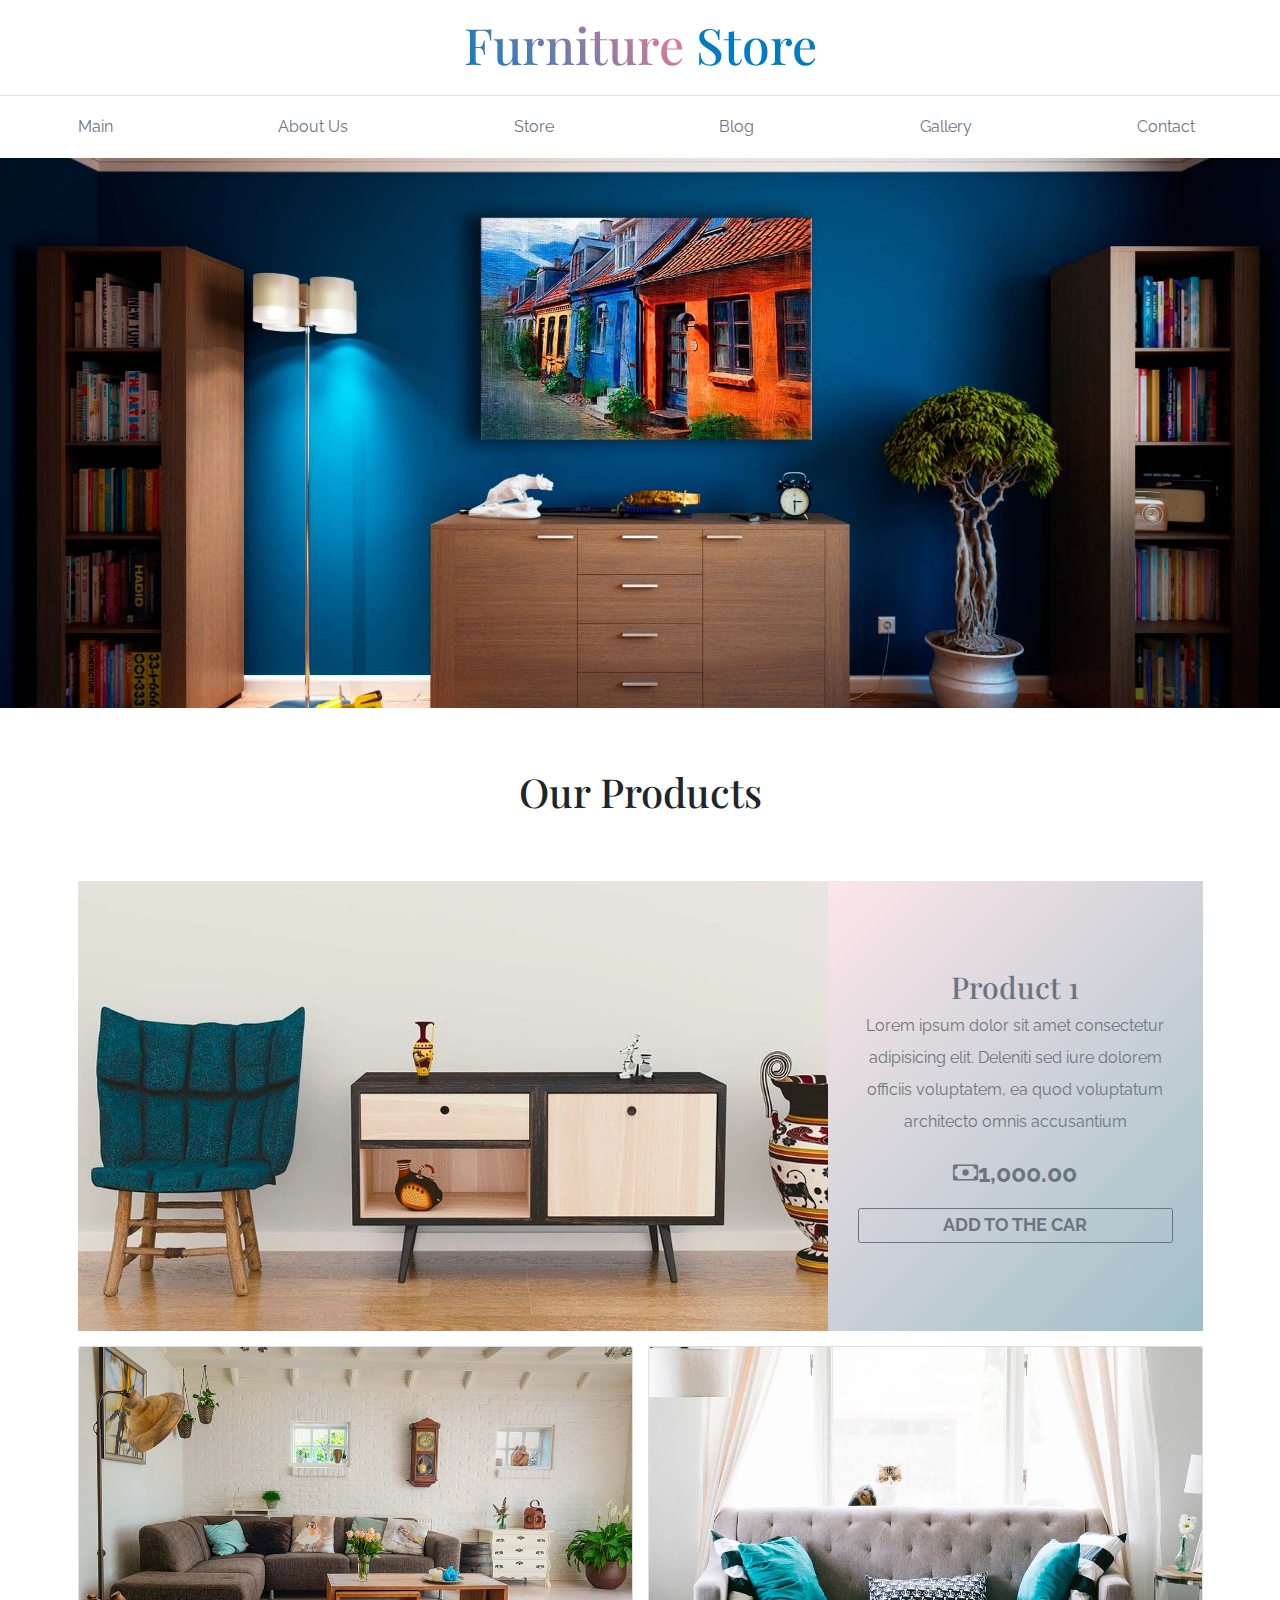
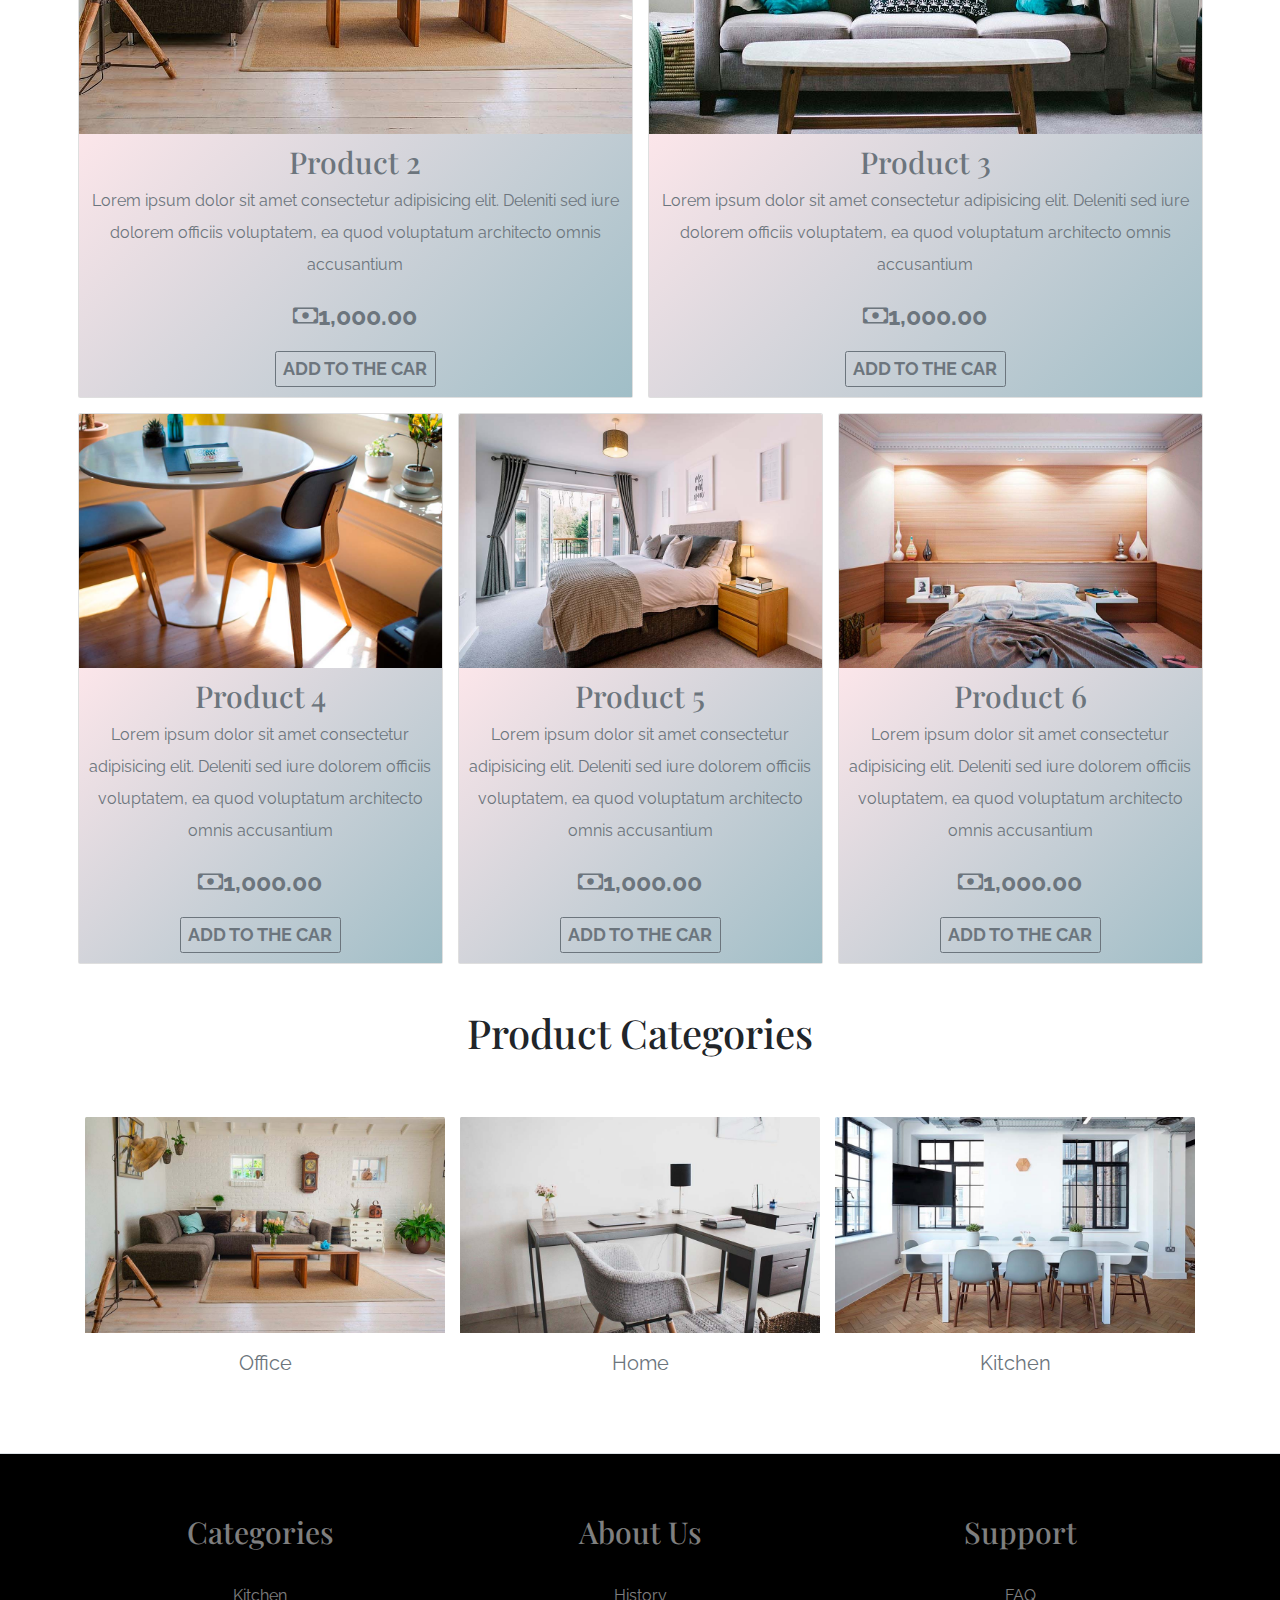
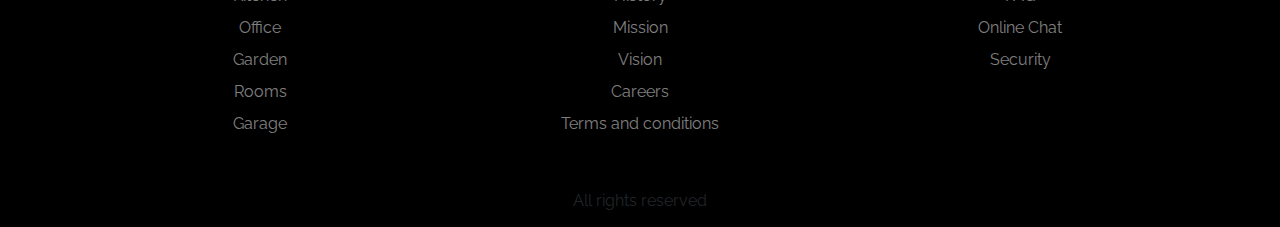
<file: index.html>
<!DOCTYPE html>
<html lang="en">
  <head>
    <meta charset="UTF-8" />
    <meta name="viewport" content="width=device-width, initial-scale=1.0" />
    <title>E-COMMER</title>
    <link rel="preconnect" href="https://fonts.googleapis.com" />
    <link rel="preconnect" href="https://fonts.gstatic.com" crossorigin />
    <link
      href="https://fonts.googleapis.com/css2?family=Inconsolata:wght@500;700&family=Libre+Franklin:wght@300;600;700&family=Playfair+Display:wght@700&family=Raleway:wght@400;700;900&display=swap"
      rel="stylesheet"
    />
    <link rel="stylesheet" href="https://cdn.jsdelivr.net/npm/bootstrap-icons@1.11.2/font/bootstrap-icons.min.css">
    <link rel="stylesheet" href="css/bootstrap.min.css" />
    <!-- 1 assignamnet like this-->
    <link rel="stylesheet" href="css/app.css" />
    <!-- 2 assignamnet like this-->
  </head>
  <body>
    <header class="py-4">
      <h1 class="text-center">
        <span class="gradient-text">Furniture</span> <span class="colores">Store</span>
      </h1>
    </header>

    <div class="border-top">
      <div class="navbar navbar-expand-lg container navbar-light">
        <a class="nombre-sitio navbar-brand d-lg-none fs-2 fw-bold text-uppercase" href="index.html">
          Forniture Store
        </a>
        <button class="navbar-toggler border-0" type="button" data-bs-toggle="collapse" data-bs-target="#navegacion">
          <span class="navbar-toggler-icon"></span>
        </button>
        <div id="navegacion" class="collapse navbar-collapse">
          <nav class="navbar-nav container d-flex flex-md-row justify-content-md-between text-center py-3">  
            <a class="text-decoration-none text-secondary" href="index.html">Main</a>
            <a class="text-decoration-none text-secondary" href="us.html">About Us</a>
            <a class="text-decoration-none text-secondary" href="store.html">Store</a>
            <a class="text-decoration-none text-secondary" href="blog.html">Blog</a>
            <a class="text-decoration-none text-secondary" href="gallery.html">Gallery</a>
            <a class="text-decoration-none text-secondary" href="contact.html">Contact</a>
          </nav>
        </div>
      </div>
    </div>

    <div class="hero"></div>

    <main class="container-xl py-5">

      <h2 class="text-center py-5">Our Products</h2>

      <div class="row g-0 pt-5 mb-4">
        <div class="col-md-8 product">
          <img src="img/producto1.jpg" alt="" class="card-img-top">
        </div>
        <div class="card-background col-md-4 text-center text-secondary d-flex flex-column justify-content-center p-5">
          <h3 class="">Product 1</h3>
          <p>Lorem ipsum dolor sit amet consectetur adipisicing elit. Deleniti sed iure dolorem officiis voluptatem, ea quod voluptatum architecto omnis accusantium</p>
          <p class="fs-1 fw-bold"><i class="bi bi-cash"></i>1,000.00</p>
          <a href="#" class="text-uppercase fs-3 fw-bold btn btn-outline-secondary">Add to the car</a>
        </div>
      </div>

      <div class="row">
        <div class="col-md-6 mb-4">
          <div class="card">
            <img src="img/producto2.jpg" alt="" class="card-img-top">
            <div class="card-body card-background text-secondary text-center">
              <h3 class="">Product 2</h3>
                <p>Lorem ipsum dolor sit amet consectetur adipisicing elit. Deleniti sed iure dolorem officiis voluptatem, ea quod voluptatum architecto omnis accusantium</p>
                <p class="fs-1 fw-bold"><i class="bi bi-cash"></i>1,000.00</p>
                <a href="#" class="text-uppercase fs-3 fw-bold btn btn-outline-secondary">Add to the car</a>
            </div>
          </div>
        </div>

        <div class="col-md-6 mb-4">
           <div class="card">
            <img src="img/producto3.jpg" alt="" class="card-img-top">
            <div class="card-body card-background text-secondary text-center ">
              <h3 class="">Product 3</h3>
                <p>Lorem ipsum dolor sit amet consectetur adipisicing elit. Deleniti sed iure dolorem officiis voluptatem, ea quod voluptatum architecto omnis accusantium</p>
                <p class="fs-1 fw-bold"><i class="bi bi-cash"></i>1,000.00</p>
                <a href="#" class="text-uppercase fs-3 fw-bold btn btn-outline-secondary">Add to the car</a>
            </div>
          </div>
        </div>
      </div>

      <div class="row">
        <div class="col-md-4 mb-4">
          <div class="card">
            <img src="img/producto4.jpg" alt="" class="card-img-top">
            <div class="card-body card-background text-secondary text-center ">
              <h3 class="">Product 4</h3>
                <p>Lorem ipsum dolor sit amet consectetur adipisicing elit. Deleniti sed iure dolorem officiis voluptatem, ea quod voluptatum architecto omnis accusantium</p>
                <p class="fs-1 fw-bold"><i class="bi bi-cash"></i>1,000.00</p>
                <a href="#" class="text-uppercase fs-3 fw-bold btn btn-outline-secondary">Add to the car</a>
            </div>
          </div>
        </div>
        <div class="col-md-4 mb-4">
          <div class="card">
            <img src="img/producto5.jpg" alt="" class="card-img-top">
            <div class="card-body card-background text-secondary text-center ">
              <h3 class="">Product 5</h3>
                <p>Lorem ipsum dolor sit amet consectetur adipisicing elit. Deleniti sed iure dolorem officiis voluptatem, ea quod voluptatum architecto omnis accusantium</p>
                <p class="fs-1 fw-bold"><i class="bi bi-cash"></i>1,000.00</p>
                <a href="#" class="text-uppercase fs-3 fw-bold btn btn-outline-secondary">Add to the car</a>
            </div>
          </div>
        </div>
        <div class="col-md-4">
          <div class="card">
            <img src="img/producto6.jpg" alt="" class="card-img-top">
            <div class="card-body card-background text-secondary text-center ">
              <h3 class="">Product 6</h3>
                <p>Lorem ipsum dolor sit amet consectetur adipisicing elit. Deleniti sed iure dolorem officiis voluptatem, ea quod voluptatum architecto omnis accusantium</p>
                <p class="fs-1 fw-bold"><i class="bi bi-cash"></i>1,000.00</p>
                <a href="#" class="text-uppercase fs-3 fw-bold btn btn-outline-secondary">Add to the car</a>
            </div>
          </div>
        </div>
      </div>

      <section class="container-xl">
        <h2 class="text-center py-5">Product Categories</h2>

        <div class="row mt-5">
          <div class="col-md-4 category">
            <div class="overflow-hidden">
              <img src="img/categoria1.jpg" class="card-img-top" alt="">
            </div>
            <a href="#" class="d-block text-decoration-none text-center text-secondary fs-2 py-3">Office</a>
          </div>
          <div class="col-md-4 category">
            <div class="overflow-hidden">
              <img src="img/categoria2.jpg" class="card-img-top" alt="">
            </div>
            <a href="#" class="d-block text-decoration-none text-center text-secondary fs-2 py-3">Home</a>
          </div>
          <div class="col-md-4 category">
            <div class="overflow-hidden">
              <img src="img/categoria3.jpg" class="card-img-top" alt="">
            </div>
            <a href="#" class="d-block text-decoration-none text-center text-secondary fs-2 py-3">Kitchen</a>
          </div>
        </div>
      </section>
    </main>

    <footer class="pt-5 mt-5 border-top bg-black overflow-hidden">
      <div class="container-xl mt-5">
        <div class="row">
          <div class="col-md-4 mb-4 text-center pb-5">
            <h3 class="text-white-50 mb-5">Categories</h3>
              <nav class="d-flex flex-column">
                <a href="#" class="text-white-50 text-decoration-none">Kitchen</a>
                <a href="#" class="text-white-50 text-decoration-none">Office</a>
                <a href="#" class="text-white-50 text-decoration-none">Garden</a>
                <a href="#" class="text-white-50 text-decoration-none">Rooms</a>
                <a href="#" class="text-white-50 text-decoration-none">Garage</a>
              </nav>
          </div>

          <div class="col-md-4 mb-4 text-center pb-5">
            <h3 class="text-white-50 mb-5">About Us</h3>
              <nav class="d-flex flex-column">
                <a href="#" class="text-white-50 text-decoration-none">History</a>
                <a href="#" class="text-white-50 text-decoration-none">Mission</a>
                <a href="#" class="text-white-50 text-decoration-none">Vision</a>
                <a href="#" class="text-white-50 text-decoration-none">Careers</a>
                <a href="#" class="text-white-50 text-decoration-none">Terms and conditions</a>
              </nav>
          </div>

          <div class="col-md-4 mb-4 text-center pb-5">
            <h3 class="text-white-50 mb-5">Support</h3>
              <nav class="d-flex flex-column">
                <a href="#" class="text-white-50 text-decoration-none">FAQ</a>
                <a href="#" class="text-white-50 text-decoration-none">Online Chat</a>
                <a href="#" class="text-white-50 text-decoration-none">Security</a>                
              </nav>
          </div>
        </div>
        <p class="text-center">All rights reserved</p>
      </div>
    </footer>
    <script src="js/bootstrap.bundle.min.js"></script>
  </body>
</html>
</file>
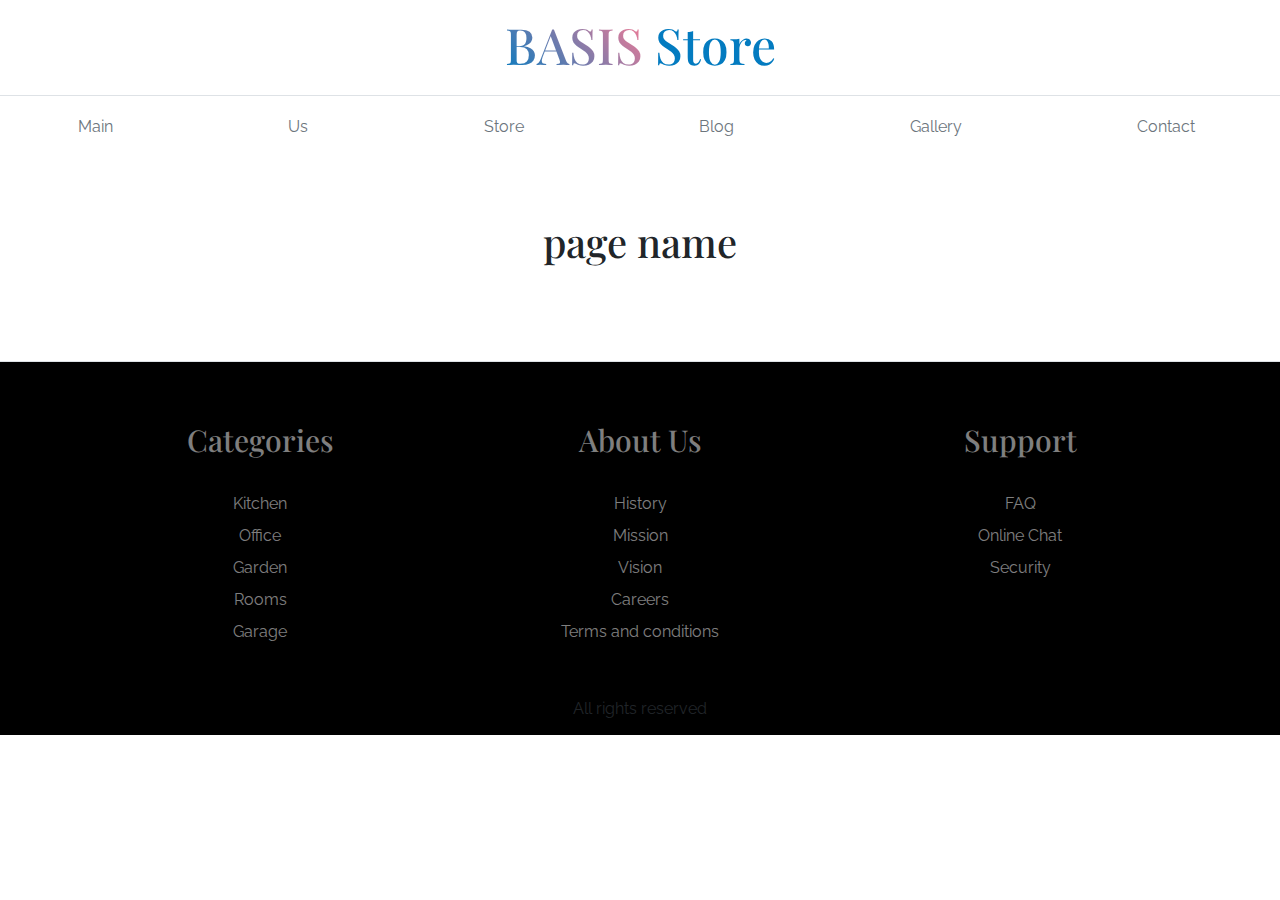
<file: BASIS.HTML>
<!DOCTYPE html>
<html lang="en">
  <head>
    <meta charset="UTF-8" />
    <meta name="viewport" content="width=device-width, initial-scale=1.0" />
    <title>E-COMMER</title>
    <link rel="preconnect" href="https://fonts.googleapis.com" />
    <link rel="preconnect" href="https://fonts.gstatic.com" crossorigin />
    <link
      href="https://fonts.googleapis.com/css2?family=Inconsolata:wght@500;700&family=Libre+Franklin:wght@300;600;700&family=Playfair+Display:wght@700&family=Raleway:wght@400;700;900&display=swap"
      rel="stylesheet"
    />
    <link rel="stylesheet" href="https://cdn.jsdelivr.net/npm/bootstrap-icons@1.11.2/font/bootstrap-icons.min.css">
    <link rel="stylesheet" href="css/bootstrap.min.css" />
    <!-- 1 assignamnet like this-->
    <link rel="stylesheet" href="css/app.css" />
    <!-- 2 assignamnet like this-->
  </head>
  <body>
    <header class="py-4">
      <h1 class="text-center">
        <span class="gradient-text">BASIS</span> <span class="colores">Store</span>
      </h1>
    </header>

    <div class="border-top">
      <div class="navbar navbar-expand-lg container navbar-light">
        <a class="nombre-sitio navbar-brand d-lg-none fs-2 fw-bold text-uppercase" href="index.html">
          Forniture Store
        </a>
        <button class="navbar-toggler border-0" type="button" data-bs-toggle="collapse" data-bs-target="#navegacion">
          <span class="navbar-toggler-icon"></span>
        </button>
        <div id="navegacion" class="collapse navbar-collapse">
          <nav class="navbar-nav container d-flex flex-md-row justify-content-md-between text-center py-3">  
            <a class="text-decoration-none text-secondary" href="index.html">Main</a>
            <a class="text-decoration-none text-secondary" href="us.html">Us</a>
            <a class="text-decoration-none text-secondary" href="store.html">Store</a>
            <a class="text-decoration-none text-secondary" href="blog.html">Blog</a>
            <a class="text-decoration-none text-secondary" href="gallery.html">Gallery</a>
            <a class="text-decoration-none text-secondary" href="contact.html">Contact</a>
          </nav>
        </div>
      </div>
    </div>   

    <main class="container-xl py-5">

      <h2 class="text-center py-5">page name</h2>
        
    </main>

    <footer class="pt-5 mt-5 border-top bg-black overflow-hidden">
      <div class="container-xl mt-5">
        <div class="row">
          <div class="col-md-4 mb-4 text-center pb-5">
            <h3 class="text-white-50 mb-5">Categories</h3>
              <nav class="d-flex flex-column">
                <a href="#" class="text-white-50 text-decoration-none">Kitchen</a>
                <a href="#" class="text-white-50 text-decoration-none">Office</a>
                <a href="#" class="text-white-50 text-decoration-none">Garden</a>
                <a href="#" class="text-white-50 text-decoration-none">Rooms</a>
                <a href="#" class="text-white-50 text-decoration-none">Garage</a>
              </nav>
          </div>

          <div class="col-md-4 mb-4 text-center pb-5">
            <h3 class="text-white-50 mb-5">About Us</h3>
              <nav class="d-flex flex-column">
                <a href="#" class="text-white-50 text-decoration-none">History</a>
                <a href="#" class="text-white-50 text-decoration-none">Mission</a>
                <a href="#" class="text-white-50 text-decoration-none">Vision</a>
                <a href="#" class="text-white-50 text-decoration-none">Careers</a>
                <a href="#" class="text-white-50 text-decoration-none">Terms and conditions</a>
              </nav>
          </div>

          <div class="col-md-4 mb-4 text-center pb-5">
            <h3 class="text-white-50 mb-5">Support</h3>
              <nav class="d-flex flex-column">
                <a href="#" class="text-white-50 text-decoration-none">FAQ</a>
                <a href="#" class="text-white-50 text-decoration-none">Online Chat</a>
                <a href="#" class="text-white-50 text-decoration-none">Security</a>                
              </nav>
          </div>
        </div>
        <p class="text-center">All rights reserved</p>
      </div>
    </footer>
    <script src="js/bootstrap.bundle.min.js"></script>
  </body>
</html>
</file>
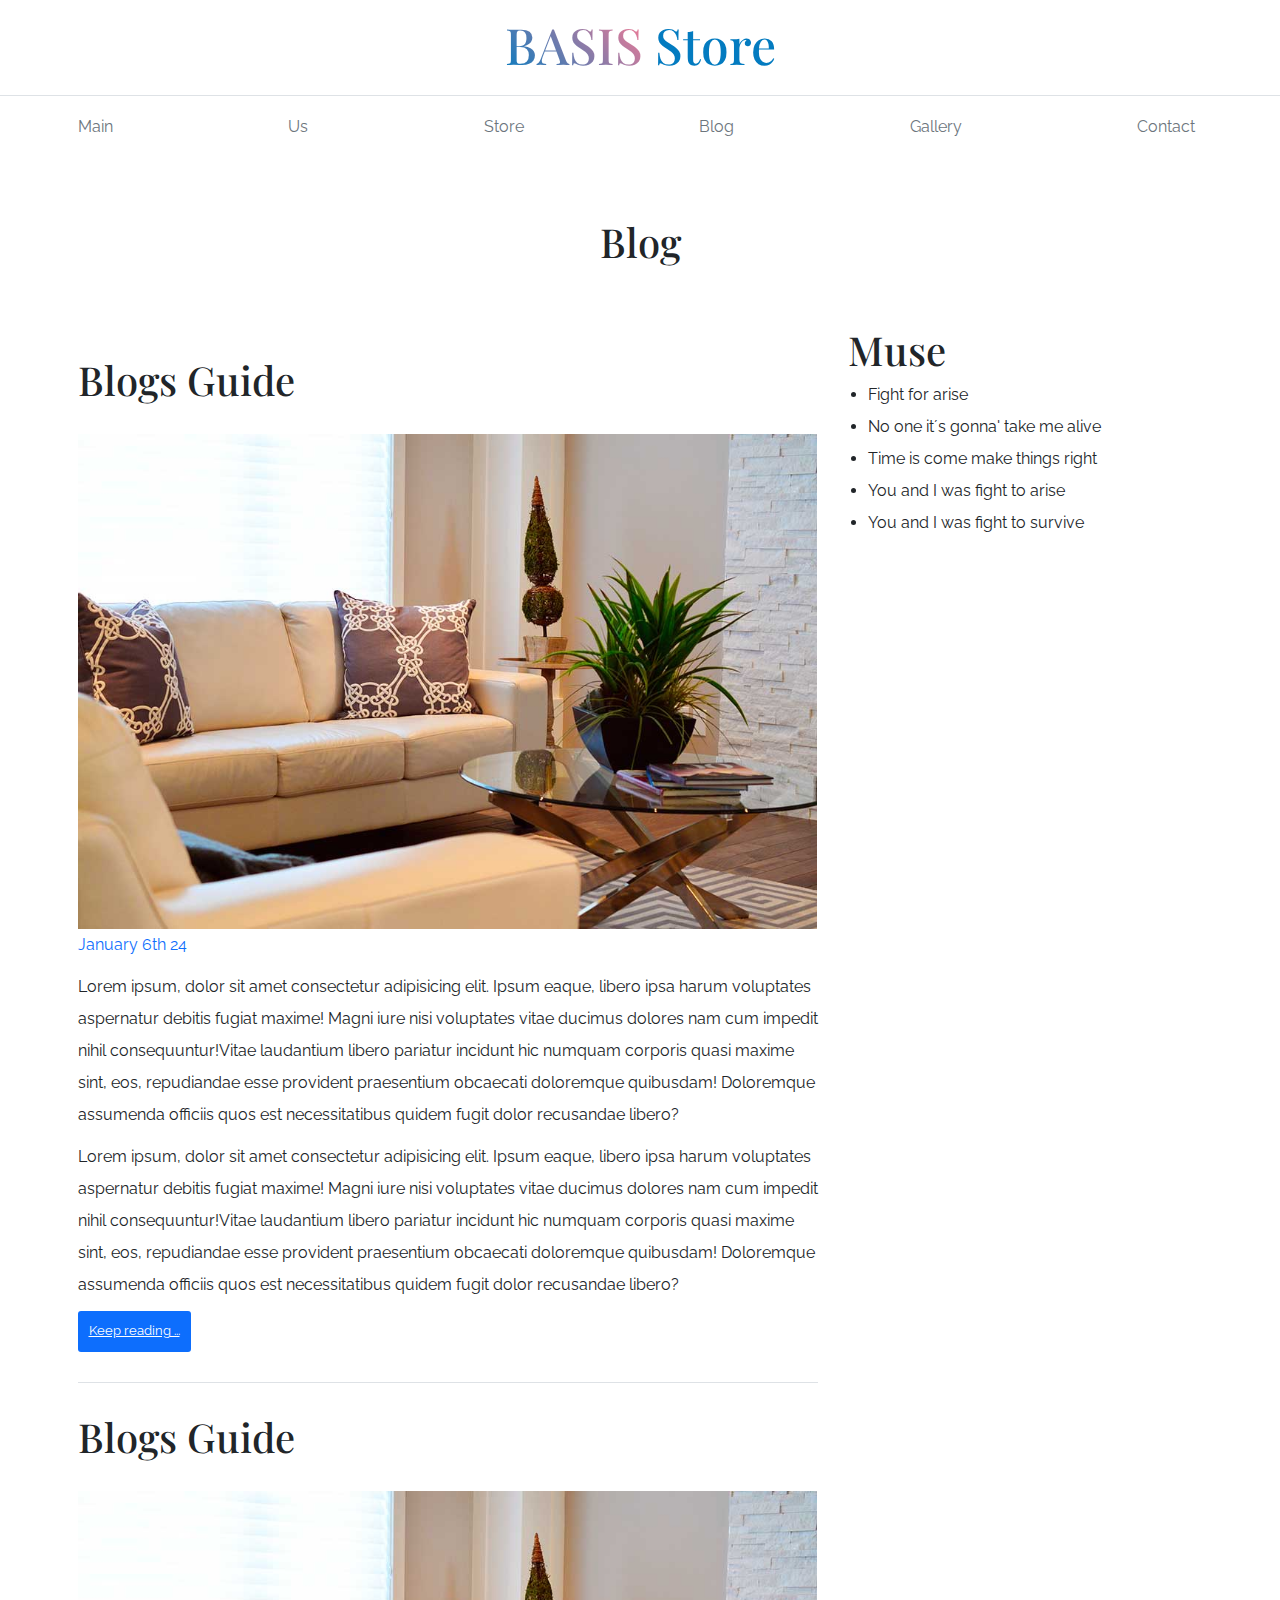
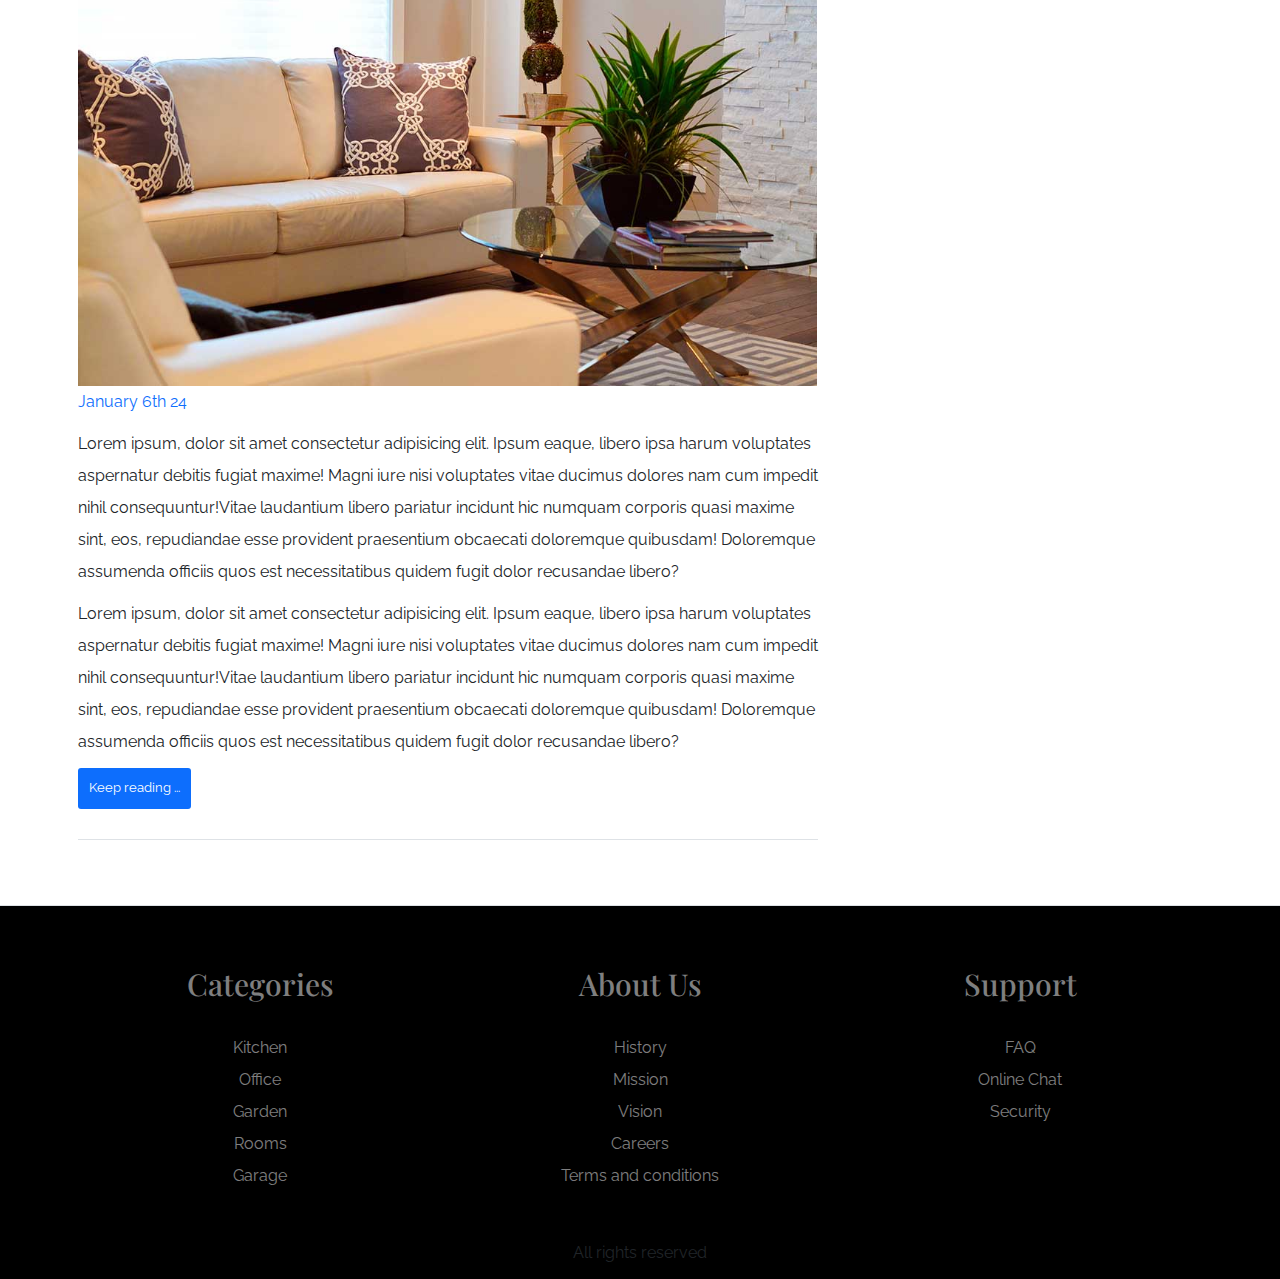
<file: blog.html>
<!DOCTYPE html>
<html lang="en">
  <head>
    <meta charset="UTF-8" />
    <meta name="viewport" content="width=device-width, initial-scale=1.0" />
    <title>E-COMMER</title>
    <link rel="preconnect" href="https://fonts.googleapis.com" />
    <link rel="preconnect" href="https://fonts.gstatic.com" crossorigin />
    <link
      href="https://fonts.googleapis.com/css2?family=Inconsolata:wght@500;700&family=Libre+Franklin:wght@300;600;700&family=Playfair+Display:wght@700&family=Raleway:wght@400;700;900&display=swap"
      rel="stylesheet"
    />
    <link rel="stylesheet" href="https://cdn.jsdelivr.net/npm/bootstrap-icons@1.11.2/font/bootstrap-icons.min.css">
    <link rel="stylesheet" href="css/bootstrap.min.css" />
    <!-- 1 assignamnet like this-->
    <link rel="stylesheet" href="css/app.css" />
    <!-- 2 assignamnet like this-->
  </head>
  <body>
    <header class="py-4">
      <h1 class="text-center">
        <span class="gradient-text">BASIS</span> <span class="colores">Store</span>
      </h1>
    </header>

    <div class="border-top">
      <div class="navbar navbar-expand-lg container navbar-light">
        <a class="nombre-sitio navbar-brand d-lg-none fs-2 fw-bold text-uppercase" href="index.html">
          Forniture Store
        </a>
        <button class="navbar-toggler border-0" type="button" data-bs-toggle="collapse" data-bs-target="#navegacion">
          <span class="navbar-toggler-icon"></span>
        </button>
        <div id="navegacion" class="collapse navbar-collapse">
          <nav class="navbar-nav container d-flex flex-md-row justify-content-md-between text-center py-3">  
            <a class="text-decoration-none text-secondary" href="index.html">Main</a>
            <a class="text-decoration-none text-secondary" href="us.html">Us</a>
            <a class="text-decoration-none text-secondary" href="store.html">Store</a>
            <a class="text-decoration-none text-secondary" href="blog.html">Blog</a>
            <a class="text-decoration-none text-secondary" href="gallery.html">Gallery</a>
            <a class="text-decoration-none text-secondary" href="contact.html">Contact</a>
          </nav>
        </div>
      </div>
    </div>   

    <section class="container-xl py-5">

      <h2 class="text-center py-5">Blog</h2>

      <div class="row mt-5 gx-5">
        <main class="col-md-8 order-1 order-md-0">
          <article class="mb-2  border-bottom">
            <h2 class="my-5">Blogs Guide</h2>
            <figure>
              <img src="img/nosotros.jpg" class="img-fluid" alt="blog img">
              <figcaption><span class="text-primary">January 6th 24</span></figcaption>
            </figure>
            <p><span>Lorem ipsum, dolor sit amet consectetur adipisicing elit. Ipsum eaque, libero ipsa harum voluptates aspernatur debitis fugiat maxime! Magni iure nisi voluptates vitae ducimus dolores nam cum impedit nihil consequuntur!</span><span>Vitae laudantium libero pariatur incidunt hic numquam corporis quasi maxime sint, eos, repudiandae esse provident praesentium obcaecati doloremque quibusdam! Doloremque assumenda officiis quos est necessitatibus quidem fugit dolor recusandae libero?</span></p>
            <p><span>Lorem ipsum, dolor sit amet consectetur adipisicing elit. Ipsum eaque, libero ipsa harum voluptates aspernatur debitis fugiat maxime! Magni iure nisi voluptates vitae ducimus dolores nam cum impedit nihil consequuntur!</span><span>Vitae laudantium libero pariatur incidunt hic numquam corporis quasi maxime sint, eos, repudiandae esse provident praesentium obcaecati doloremque quibusdam! Doloremque assumenda officiis quos est necessitatibus quidem fugit dolor recusandae libero?</span></p>
            <button class="btn btn-lg bg-primary text-white p-3 mb-5" ><a href="entrace.html" class="text-white">Keep reading ...</a></button>
          </article>
          <article class="mb-2 border-bottom">
            <h2 class="my-5">Blogs Guide</h2>
            <figure>
              <img src="img/nosotros.jpg" class="img-fluid" alt="blog img">
              <figcaption><span class="text-primary">January 6th 24</span></figcaption>
            </figure>
            <p><span>Lorem ipsum, dolor sit amet consectetur adipisicing elit. Ipsum eaque, libero ipsa harum voluptates aspernatur debitis fugiat maxime! Magni iure nisi voluptates vitae ducimus dolores nam cum impedit nihil consequuntur!</span><span>Vitae laudantium libero pariatur incidunt hic numquam corporis quasi maxime sint, eos, repudiandae esse provident praesentium obcaecati doloremque quibusdam! Doloremque assumenda officiis quos est necessitatibus quidem fugit dolor recusandae libero?</span></p>
            <p><span>Lorem ipsum, dolor sit amet consectetur adipisicing elit. Ipsum eaque, libero ipsa harum voluptates aspernatur debitis fugiat maxime! Magni iure nisi voluptates vitae ducimus dolores nam cum impedit nihil consequuntur!</span><span>Vitae laudantium libero pariatur incidunt hic numquam corporis quasi maxime sint, eos, repudiandae esse provident praesentium obcaecati doloremque quibusdam! Doloremque assumenda officiis quos est necessitatibus quidem fugit dolor recusandae libero?</span></p>
            <button class="btn btn-lg bg-primary text-white p-3 mb-5">Keep reading ...</button>
          </article>

        </main>
        <aside class="col-md-4">
          <h2>Muse</h2>
          <ul>
            <li>Fight for arise</li>
            <li>No one it´s gonna' take me alive</li>
            <li>Time is come make things right</li>
            <li>You and I was fight to arise</li>
            <li>You and I was fight to survive</li>
          </ul>
        </aside>
      </div>
        
    </section>

    <footer class="pt-5 mt-5 border-top bg-black overflow-hidden">
      <div class="container-xl mt-5">
        <div class="row">
          <div class="col-md-4 mb-4 text-center pb-5">
            <h3 class="text-white-50 mb-5">Categories</h3>
              <nav class="d-flex flex-column">
                <a href="#" class="text-white-50 text-decoration-none">Kitchen</a>
                <a href="#" class="text-white-50 text-decoration-none">Office</a>
                <a href="#" class="text-white-50 text-decoration-none">Garden</a>
                <a href="#" class="text-white-50 text-decoration-none">Rooms</a>
                <a href="#" class="text-white-50 text-decoration-none">Garage</a>
              </nav>
          </div>

          <div class="col-md-4 mb-4 text-center pb-5">
            <h3 class="text-white-50 mb-5">About Us</h3>
              <nav class="d-flex flex-column">
                <a href="#" class="text-white-50 text-decoration-none">History</a>
                <a href="#" class="text-white-50 text-decoration-none">Mission</a>
                <a href="#" class="text-white-50 text-decoration-none">Vision</a>
                <a href="#" class="text-white-50 text-decoration-none">Careers</a>
                <a href="#" class="text-white-50 text-decoration-none">Terms and conditions</a>
              </nav>
          </div>

          <div class="col-md-4 mb-4 text-center pb-5">
            <h3 class="text-white-50 mb-5">Support</h3>
              <nav class="d-flex flex-column">
                <a href="#" class="text-white-50 text-decoration-none">FAQ</a>
                <a href="#" class="text-white-50 text-decoration-none">Online Chat</a>
                <a href="#" class="text-white-50 text-decoration-none">Security</a>                
              </nav>
          </div>
        </div>
        <p class="text-center">All rights reserved</p>
      </div>
    </footer>
    <script src="js/bootstrap.bundle.min.js"></script>
  </body>
</html>
</file>
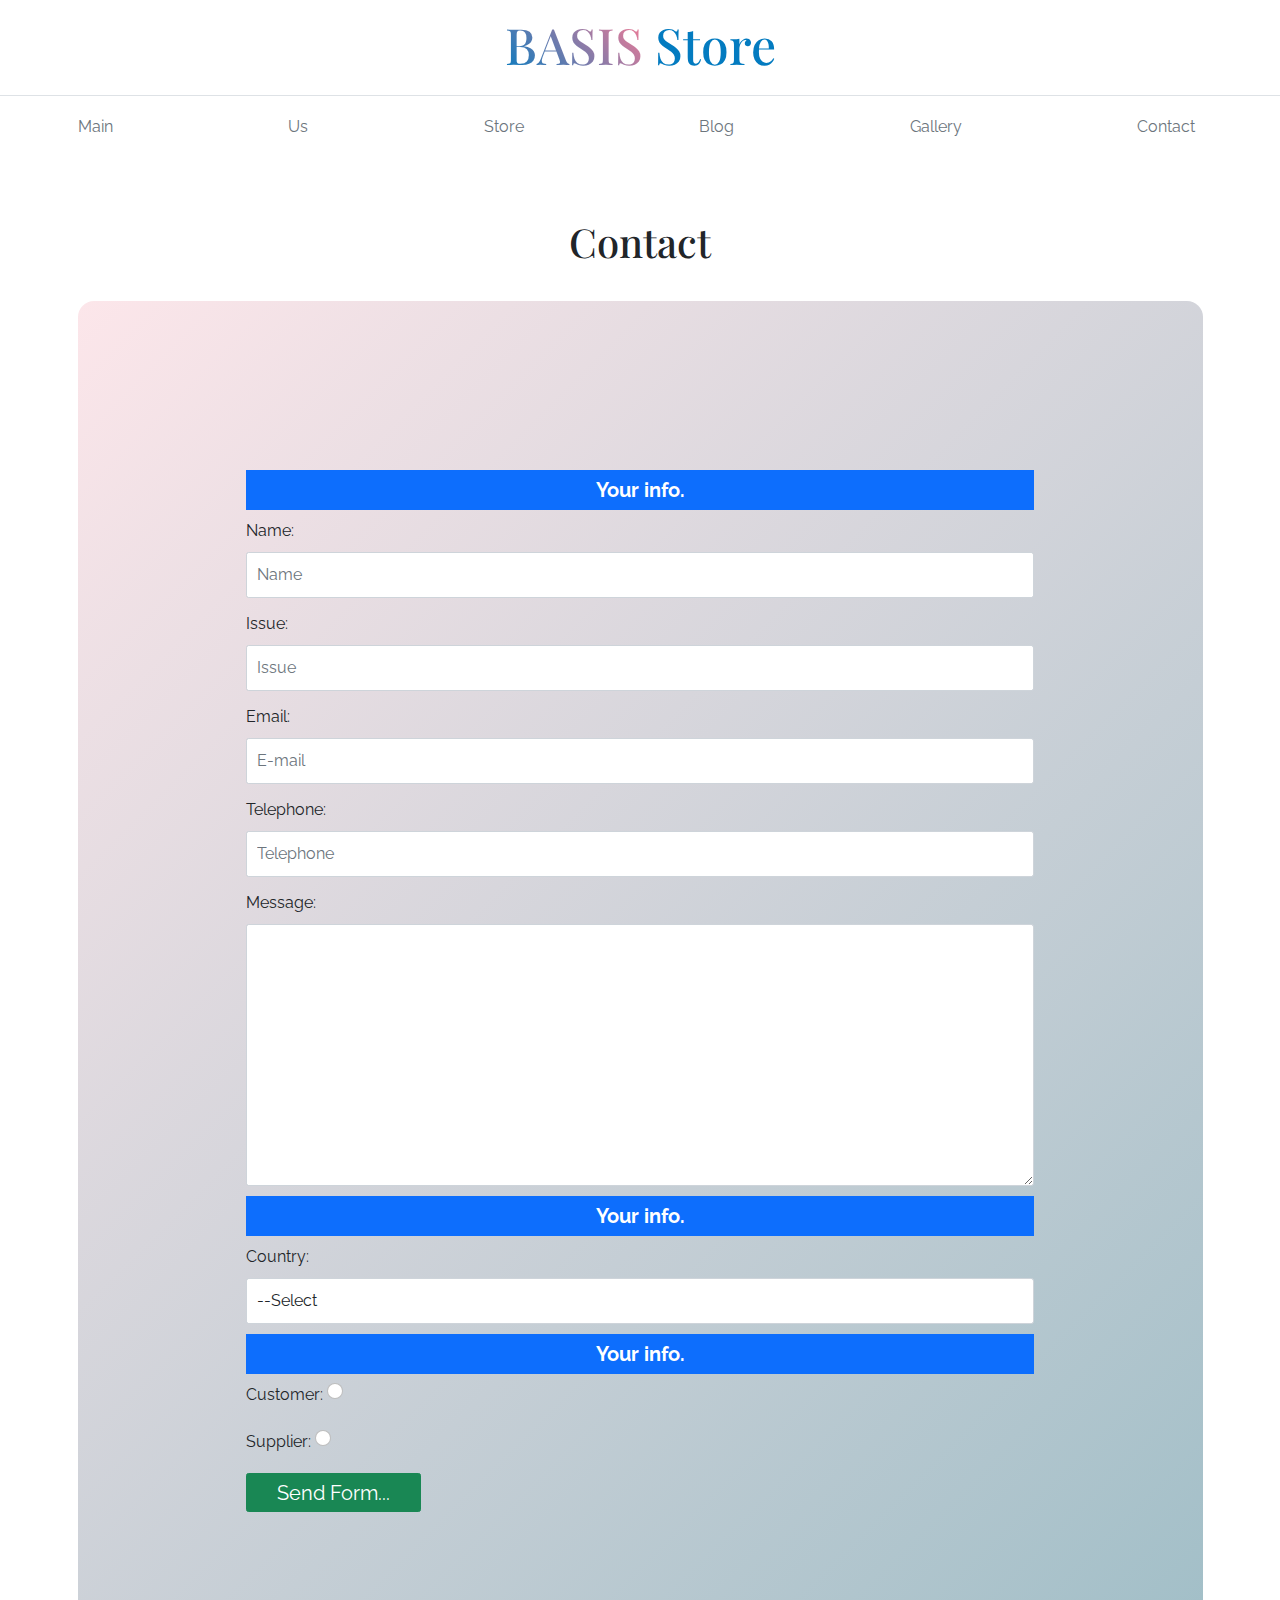
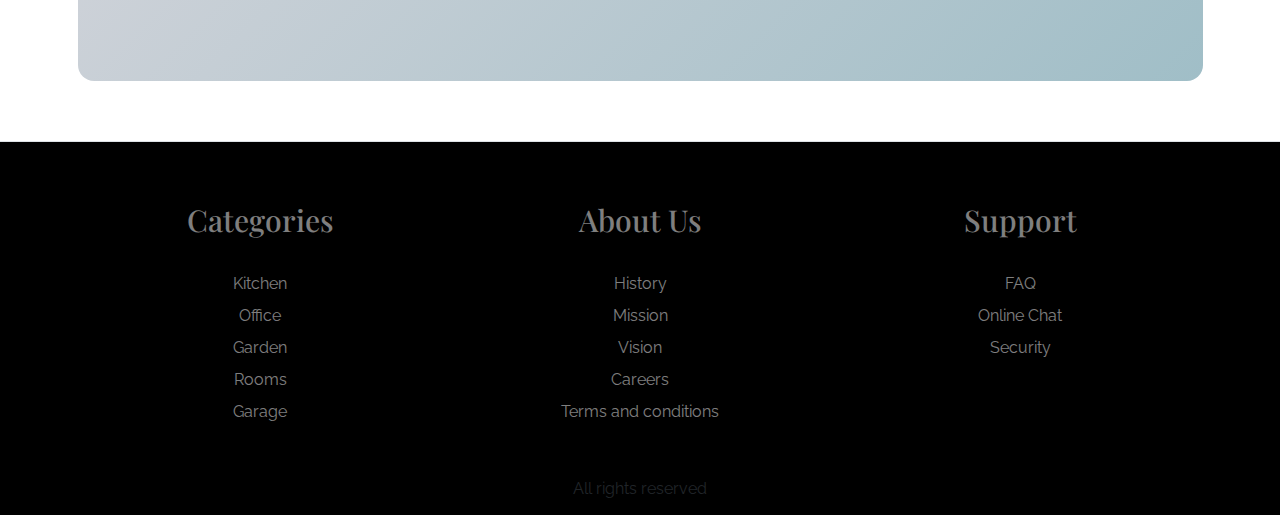
<file: contact.html>
<!DOCTYPE html>
<html lang="en">
  <head>
    <meta charset="UTF-8" />
    <meta name="viewport" content="width=device-width, initial-scale=1.0" />
    <title>E-COMMER</title>
    <link rel="preconnect" href="https://fonts.googleapis.com" />
    <link rel="preconnect" href="https://fonts.gstatic.com" crossorigin />
    <link
      href="https://fonts.googleapis.com/css2?family=Inconsolata:wght@500;700&family=Libre+Franklin:wght@300;600;700&family=Playfair+Display:wght@700&family=Raleway:wght@400;700;900&display=swap"
      rel="stylesheet"
    />
    <link rel="stylesheet" href="https://cdn.jsdelivr.net/npm/bootstrap-icons@1.11.2/font/bootstrap-icons.min.css">
    <link rel="stylesheet" href="css/bootstrap.min.css" />
    <!-- 1 assignamnet like this-->
    <link rel="stylesheet" href="css/app.css" />
    <!-- 2 assignamnet like this-->
  </head>
  <body>
    <header class="py-4">
      <h1 class="text-center">
        <span class="gradient-text">BASIS</span> <span class="colores">Store</span>
      </h1>
    </header>

    <div class="border-top">
      <div class="navbar navbar-expand-lg container navbar-light">
        <a class="nombre-sitio navbar-brand d-lg-none fs-2 fw-bold text-uppercase" href="index.html">
          Forniture Store
        </a>
        <button class="navbar-toggler border-0" type="button" data-bs-toggle="collapse" data-bs-target="#navegacion">
          <span class="navbar-toggler-icon"></span>
        </button>
        <div id="navegacion" class="collapse navbar-collapse">
          <nav class="navbar-nav container d-flex flex-md-row justify-content-md-between text-center py-3">  
            <a class="text-decoration-none text-secondary" href="index.html">Main</a>
            <a class="text-decoration-none text-secondary" href="us.html">Us</a>
            <a class="text-decoration-none text-secondary" href="store.html">Store</a>
            <a class="text-decoration-none text-secondary" href="blog.html">Blog</a>
            <a class="text-decoration-none text-secondary" href="gallery.html">Gallery</a>
            <a class="text-decoration-none text-secondary" href="contact.html">Contact</a>
          </nav>
        </div>
      </div>
    </div>   

    <main class="container-xl py-5">

      <h2 class="text-center py-5">Contact</h2>

      <div class="form-container">
        <div class="row justify-content-center">
          <form action="col-md-8">
            <fieldset>
              <legend class="bg-primary text-center text-white fs-2 fw-bold">Your info.</legend>
              <div class="mb-3"> 
                <label class="form-label" for="nombre">Name: </label>
                <input type="text" class="form-control" name="" id="nombre" placeholder="Name">
              </div>
              <div class="mb-3"> 
                <label class="form-label" for="issue">Issue: </label>
                <input type="text" class="form-control" name="" id="issue" placeholder="Issue">
              </div>
              <div class="mb-3"> 
                <label class="form-label" for="email">Email: </label>
                <input type="email" class="form-control" name="" id="email" placeholder="E-mail">
              </div>
              <div class="mb-3"> 
                <label class="form-label" for="tel">Telephone: </label>
                <input type="tel" class="form-control" name="" id="tel" placeholder="Telephone">
              </div>
              <div class="mb-3"> 
                <label class="form-label" for="tel">Message: </label>
                <textarea class="form-control" cols="30" rows="10"></textarea>
              </div>
            </fieldset>
            <fieldset >
              <legend class="bg-primary text-center text-white fs-2 fw-bold">Your info.</legend>

              <div class="mb-3">
                <label class="form-label" for="pais">Country: </label>
                <select class="form-control" id="pais">
                  <option value="">--Select</Option>
                  <option value="PR">PERUKISTAN</option>
                  <option value="CO">CUMBIALOMBIA</option>
                  <option value="MX">MEXICAPAN DE LAS TUNAS</option>
                  <option value="EU">GABACHO</option>
                  <option value="CH">CHURPIANDOLFO</option>
                </select>
              </div>
            </fieldset>
            <fieldset>
              <legend class="bg-primary text-center text-white fs-2 fw-bold">Your info.</legend>

              <div class="mb-3"> 
                <label class="form-label" for="cliente">Customer: </label>
                <input type="radio" name="tipo" class="form-check-input" id="cliente">
              </div> 
              <div class="mb-3"> 
                <label class="form-label" for="proveedor">Supplier: </label>
                <input type="radio" name="tipo" class="form-check-input" id="proveedor">
              </div>
            </fieldset>
            <input type="submit" class="btn btn-success fs-2 px-5" value="Send Form...">
          </form>
        </div>
      </div>
        
    </main>

    <footer class="pt-5 mt-5 border-top bg-black overflow-hidden">
      <div class="container-xl mt-5">
        <div class="row">
          <div class="col-md-4 mb-4 text-center pb-5">
            <h3 class="text-white-50 mb-5">Categories</h3>
              <nav class="d-flex flex-column">
                <a href="#" class="text-white-50 text-decoration-none">Kitchen</a>
                <a href="#" class="text-white-50 text-decoration-none">Office</a>
                <a href="#" class="text-white-50 text-decoration-none">Garden</a>
                <a href="#" class="text-white-50 text-decoration-none">Rooms</a>
                <a href="#" class="text-white-50 text-decoration-none">Garage</a>
              </nav>
          </div>

          <div class="col-md-4 mb-4 text-center pb-5">
            <h3 class="text-white-50 mb-5">About Us</h3>
              <nav class="d-flex flex-column">
                <a href="#" class="text-white-50 text-decoration-none">History</a>
                <a href="#" class="text-white-50 text-decoration-none">Mission</a>
                <a href="#" class="text-white-50 text-decoration-none">Vision</a>
                <a href="#" class="text-white-50 text-decoration-none">Careers</a>
                <a href="#" class="text-white-50 text-decoration-none">Terms and conditions</a>
              </nav>
          </div>

          <div class="col-md-4 mb-4 text-center pb-5">
            <h3 class="text-white-50 mb-5">Support</h3>
              <nav class="d-flex flex-column">
                <a href="#" class="text-white-50 text-decoration-none">FAQ</a>
                <a href="#" class="text-white-50 text-decoration-none">Online Chat</a>
                <a href="#" class="text-white-50 text-decoration-none">Security</a>                
              </nav>
          </div>
        </div>
        <p class="text-center">All rights reserved</p>
      </div>
    </footer>
    <script src="js/bootstrap.bundle.min.js"></script>
  </body>
</html>
</file>
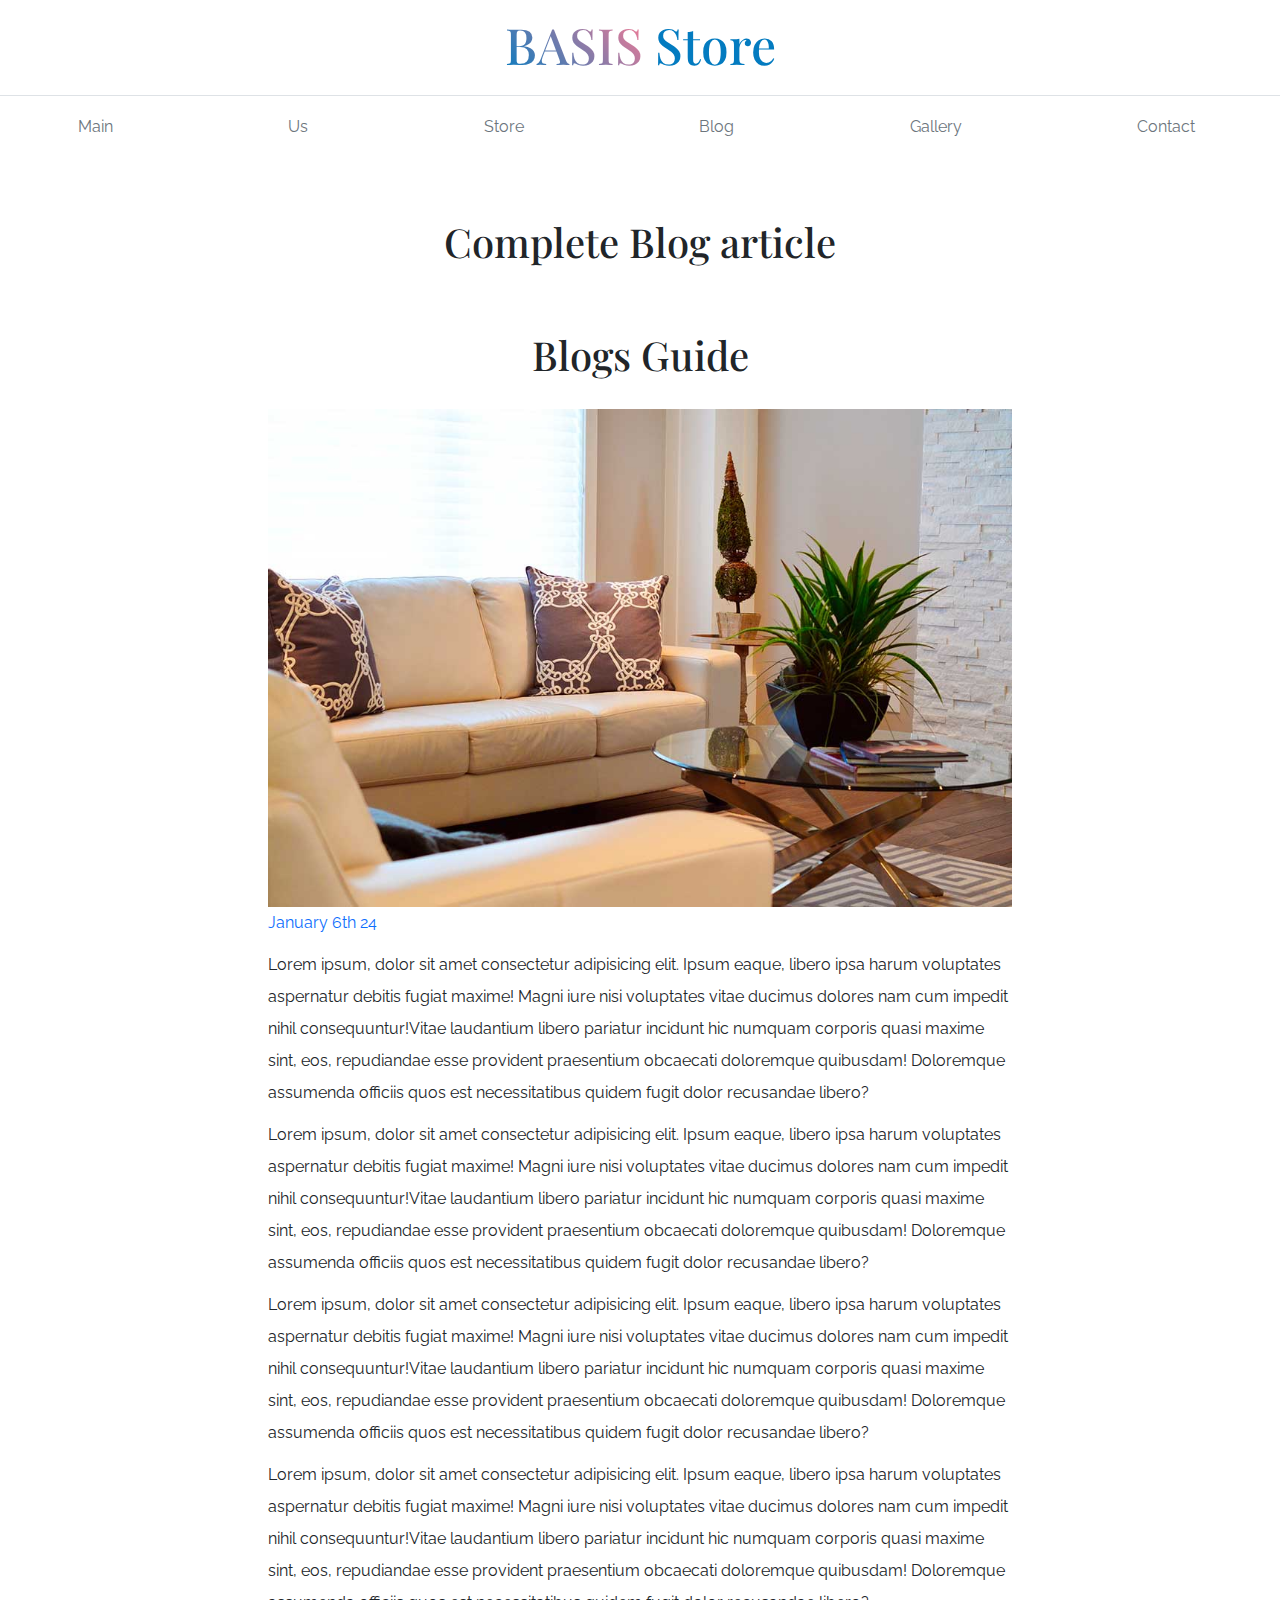
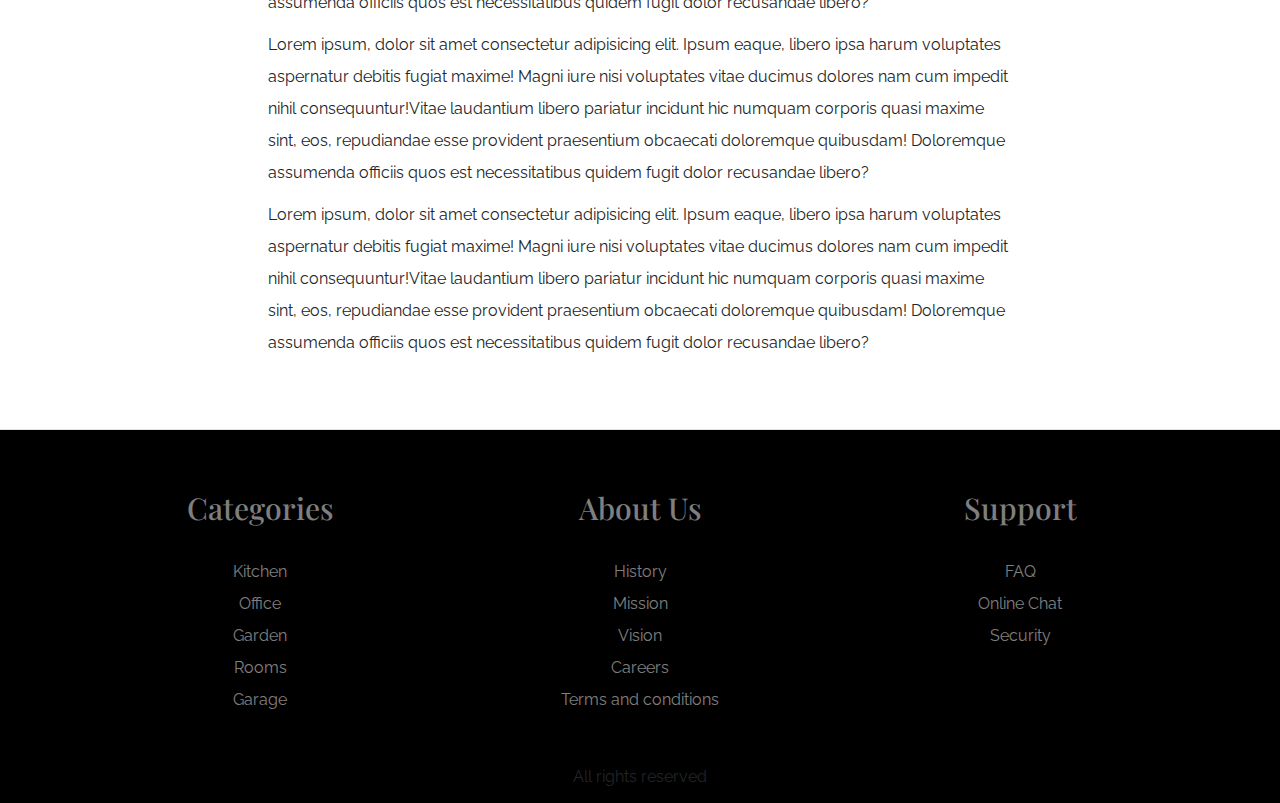
<file: entrace.html>
<!DOCTYPE html>
<html lang="en">
  <head>
    <meta charset="UTF-8" />
    <meta name="viewport" content="width=device-width, initial-scale=1.0" />
    <title>E-COMMER ENTRACE</title>
    <link rel="preconnect" href="https://fonts.googleapis.com" />
    <link rel="preconnect" href="https://fonts.gstatic.com" crossorigin />
    <link
      href="https://fonts.googleapis.com/css2?family=Inconsolata:wght@500;700&family=Libre+Franklin:wght@300;600;700&family=Playfair+Display:wght@700&family=Raleway:wght@400;700;900&display=swap"
      rel="stylesheet"
    />
    <link rel="stylesheet" href="https://cdn.jsdelivr.net/npm/bootstrap-icons@1.11.2/font/bootstrap-icons.min.css">
    <link rel="stylesheet" href="css/bootstrap.min.css" />
    <!-- 1 assignamnet like this-->
    <link rel="stylesheet" href="css/app.css" />
    <!-- 2 assignamnet like this-->
  </head>
  <body>
    <header class="py-4">
      <h1 class="text-center">
        <span class="gradient-text">BASIS</span> <span class="colores">Store</span>
      </h1>
    </header>

    <div class="border-top">
      <div class="navbar navbar-expand-lg container navbar-light">
        <a class="nombre-sitio navbar-brand d-lg-none fs-2 fw-bold text-uppercase" href="index.html">
          Forniture Store
        </a>
        <button class="navbar-toggler border-0" type="button" data-bs-toggle="collapse" data-bs-target="#navegacion">
          <span class="navbar-toggler-icon"></span>
        </button>
        <div id="navegacion" class="collapse navbar-collapse">
          <nav class="navbar-nav container d-flex flex-md-row justify-content-md-between text-center py-3">  
            <a class="text-decoration-none text-secondary" href="index.html">Main</a>
            <a class="text-decoration-none text-secondary" href="us.html">Us</a>
            <a class="text-decoration-none text-secondary" href="store.html">Store</a>
            <a class="text-decoration-none text-secondary" href="blog.html">Blog</a>
            <a class="text-decoration-none text-secondary" href="galery.html">Gallery</a>
            <a class="text-decoration-none text-secondary" href="contact.html">Contact</a>
          </nav>
        </div>
      </div>
    </div>   

    <main class="container-xl py-5">

      <h2 class="text-center py-5">Complete Blog article</h2>

        <div class="row justify-content-md-center">
          <article class="col-md-8 ">
             <h2 class="my-5 text-center">Blogs Guide</h2>
            <figure>
              <img src="img/nosotros.jpg" class="img-fluid" alt="blog img">
              <figcaption><span class="text-primary">January 6th 24</span></figcaption>
            </figure>
            <p><span>Lorem ipsum, dolor sit amet consectetur adipisicing elit. Ipsum eaque, libero ipsa harum voluptates aspernatur debitis fugiat maxime! Magni iure nisi voluptates vitae ducimus dolores nam cum impedit nihil consequuntur!</span><span>Vitae laudantium libero pariatur incidunt hic numquam corporis quasi maxime sint, eos, repudiandae esse provident praesentium obcaecati doloremque quibusdam! Doloremque assumenda officiis quos est necessitatibus quidem fugit dolor recusandae libero?</span></p>
            <p><span>Lorem ipsum, dolor sit amet consectetur adipisicing elit. Ipsum eaque, libero ipsa harum voluptates aspernatur debitis fugiat maxime! Magni iure nisi voluptates vitae ducimus dolores nam cum impedit nihil consequuntur!</span><span>Vitae laudantium libero pariatur incidunt hic numquam corporis quasi maxime sint, eos, repudiandae esse provident praesentium obcaecati doloremque quibusdam! Doloremque assumenda officiis quos est necessitatibus quidem fugit dolor recusandae libero?</span></p>
            <p><span>Lorem ipsum, dolor sit amet consectetur adipisicing elit. Ipsum eaque, libero ipsa harum voluptates aspernatur debitis fugiat maxime! Magni iure nisi voluptates vitae ducimus dolores nam cum impedit nihil consequuntur!</span><span>Vitae laudantium libero pariatur incidunt hic numquam corporis quasi maxime sint, eos, repudiandae esse provident praesentium obcaecati doloremque quibusdam! Doloremque assumenda officiis quos est necessitatibus quidem fugit dolor recusandae libero?</span></p>
            <p><span>Lorem ipsum, dolor sit amet consectetur adipisicing elit. Ipsum eaque, libero ipsa harum voluptates aspernatur debitis fugiat maxime! Magni iure nisi voluptates vitae ducimus dolores nam cum impedit nihil consequuntur!</span><span>Vitae laudantium libero pariatur incidunt hic numquam corporis quasi maxime sint, eos, repudiandae esse provident praesentium obcaecati doloremque quibusdam! Doloremque assumenda officiis quos est necessitatibus quidem fugit dolor recusandae libero?</span></p>
            <p><span>Lorem ipsum, dolor sit amet consectetur adipisicing elit. Ipsum eaque, libero ipsa harum voluptates aspernatur debitis fugiat maxime! Magni iure nisi voluptates vitae ducimus dolores nam cum impedit nihil consequuntur!</span><span>Vitae laudantium libero pariatur incidunt hic numquam corporis quasi maxime sint, eos, repudiandae esse provident praesentium obcaecati doloremque quibusdam! Doloremque assumenda officiis quos est necessitatibus quidem fugit dolor recusandae libero?</span></p>
            <p><span>Lorem ipsum, dolor sit amet consectetur adipisicing elit. Ipsum eaque, libero ipsa harum voluptates aspernatur debitis fugiat maxime! Magni iure nisi voluptates vitae ducimus dolores nam cum impedit nihil consequuntur!</span><span>Vitae laudantium libero pariatur incidunt hic numquam corporis quasi maxime sint, eos, repudiandae esse provident praesentium obcaecati doloremque quibusdam! Doloremque assumenda officiis quos est necessitatibus quidem fugit dolor recusandae libero?</span></p>
           
          </article>
        </div>
       
    </main>

    <footer class="pt-5 mt-5 border-top bg-black overflow-hidden">
      <div class="container-xl mt-5">
        <div class="row">
          <div class="col-md-4 mb-4 text-center pb-5">
            <h3 class="text-white-50 mb-5">Categories</h3>
              <nav class="d-flex flex-column">
                <a href="#" class="text-white-50 text-decoration-none">Kitchen</a>
                <a href="#" class="text-white-50 text-decoration-none">Office</a>
                <a href="#" class="text-white-50 text-decoration-none">Garden</a>
                <a href="#" class="text-white-50 text-decoration-none">Rooms</a>
                <a href="#" class="text-white-50 text-decoration-none">Garage</a>
              </nav>
          </div>

          <div class="col-md-4 mb-4 text-center pb-5">
            <h3 class="text-white-50 mb-5">About Us</h3>
              <nav class="d-flex flex-column">
                <a href="#" class="text-white-50 text-decoration-none">History</a>
                <a href="#" class="text-white-50 text-decoration-none">Mission</a>
                <a href="#" class="text-white-50 text-decoration-none">Vision</a>
                <a href="#" class="text-white-50 text-decoration-none">Careers</a>
                <a href="#" class="text-white-50 text-decoration-none">Terms and conditions</a>
              </nav>
          </div>

          <div class="col-md-4 mb-4 text-center pb-5">
            <h3 class="text-white-50 mb-5">Support</h3>
              <nav class="d-flex flex-column">
                <a href="#" class="text-white-50 text-decoration-none">FAQ</a>
                <a href="#" class="text-white-50 text-decoration-none">Online Chat</a>
                <a href="#" class="text-white-50 text-decoration-none">Security</a>                
              </nav>
          </div>
        </div>
        <p class="text-center">All rights reserved</p>
      </div>
    </footer>
    <script src="js/bootstrap.bundle.min.js"></script>
  </body>
</html>
</file>
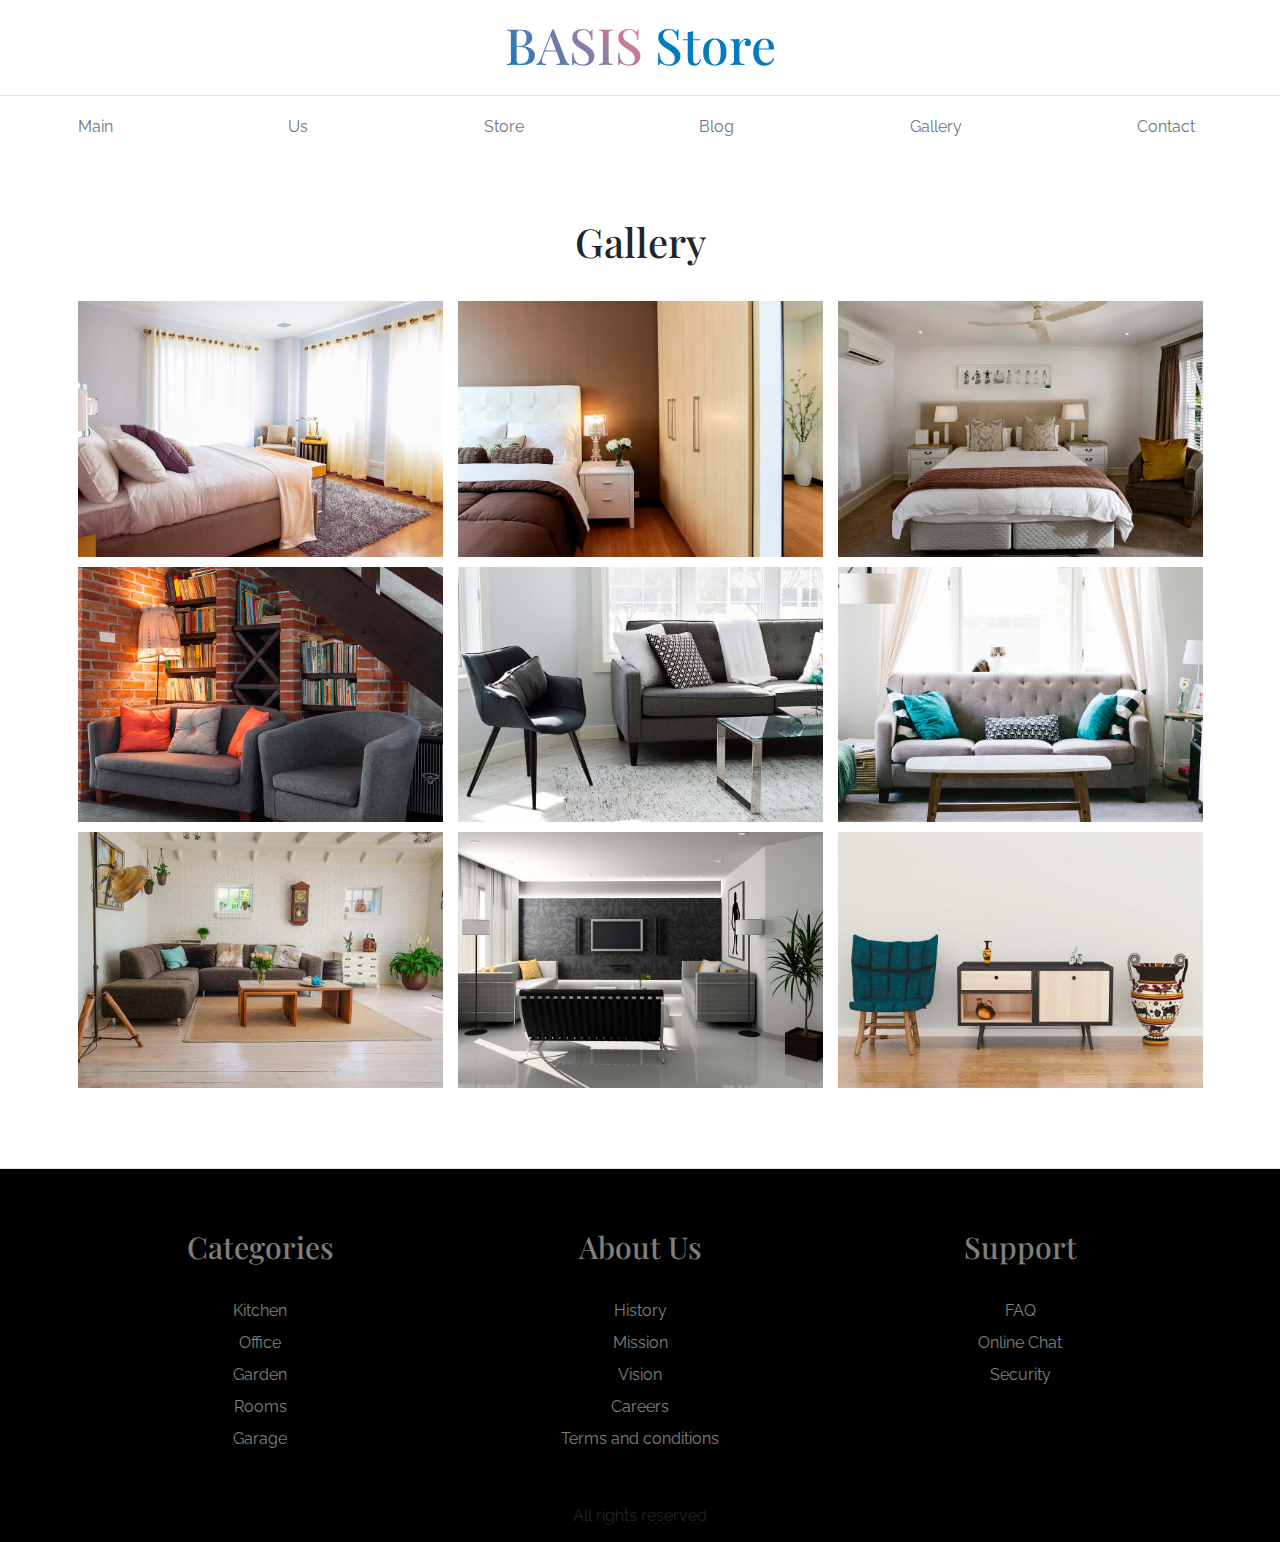
<file: gallery.html>
<!DOCTYPE html>
<html lang="en">
  <head>
    <meta charset="UTF-8" />
    <meta name="viewport" content="width=device-width, initial-scale=1.0" />
    <title>E-COMMER</title>
    <link rel="preconnect" href="https://fonts.googleapis.com" />
    <link rel="preconnect" href="https://fonts.gstatic.com" crossorigin />
    <link
      href="https://fonts.googleapis.com/css2?family=Inconsolata:wght@500;700&family=Libre+Franklin:wght@300;600;700&family=Playfair+Display:wght@700&family=Raleway:wght@400;700;900&display=swap"
      rel="stylesheet"
    />
    <link rel="stylesheet" href="https://cdn.jsdelivr.net/npm/bootstrap-icons@1.11.2/font/bootstrap-icons.min.css">
    <link rel="stylesheet" href="css/bootstrap.min.css" />
    <!-- 1 assignamnet like this-->
    <link rel="stylesheet" href="css/app.css" />
    <!-- 2 assignamnet like this-->
  </head>
  <body>
    <header class="py-4">
      <h1 class="text-center">
        <span class="gradient-text">BASIS</span> <span class="colores">Store</span>
      </h1>
    </header>

    <div class="border-top">
      <div class="navbar navbar-expand-lg container navbar-light">
        <a class="nombre-sitio navbar-brand d-lg-none fs-2 fw-bold text-uppercase" href="index.html">
          Forniture Store
        </a>
        <button class="navbar-toggler border-0" type="button" data-bs-toggle="collapse" data-bs-target="#navegacion">
          <span class="navbar-toggler-icon"></span>
        </button>
        <div id="navegacion" class="collapse navbar-collapse">
          <nav class="navbar-nav container d-flex flex-md-row justify-content-md-between text-center py-3">  
            <a class="text-decoration-none text-secondary" href="index.html">Main</a>
            <a class="text-decoration-none text-secondary" href="us.html">Us</a>
            <a class="text-decoration-none text-secondary" href="store.html">Store</a>
            <a class="text-decoration-none text-secondary" href="blog.html">Blog</a>
            <a class="text-decoration-none text-secondary" href="gallery.html">Gallery</a>
            <a class="text-decoration-none text-secondary" href="contact.html">Contact</a>
          </nav>
        </div>
      </div>
    </div>   

    <main class="container-xl py-5">

      <h2 class="text-center py-5">Gallery</h2>

      <ul class="row list-unstyled gallery">
        <li class="col-md-6 col-lg-4">
          <a data-bs-toggle="modal" data-bs-target="#modal-imagen" data-bs-imagen="galeria_01">
            <img class="img-fluid" src="img/galeria_01.jpg" alt="gallery img 1">
          </a>
        </li>
        <li class="col-md-6 col-lg-4">
              <a data-bs-toggle="modal" data-bs-target="#modal-imagen" data-bs-imagen="galeria_02">
            <img class="img-fluid" src="img/galeria_02.jpg" alt="gallery img 2">
          </a>
        </li>
        <li class="col-md-6 col-lg-4">
              <a data-bs-toggle="modal" data-bs-target="#modal-imagen" data-bs-imagen="galeria_03">
            <img class="img-fluid" src="img/galeria_03.jpg" alt="gallery img 3">
          </a>
        </li>
        <li class="col-md-6 col-lg-4">
              <a data-bs-toggle="modal" data-bs-target="#modal-imagen" data-bs-imagen="galeria_04">
            <img class="img-fluid" src="img/galeria_04.jpg" alt="gallery img 4">
          </a>
        </li>
        <li class="col-md-6 col-lg-4">
              <a data-bs-toggle="modal" data-bs-target="#modal-imagen" data-bs-imagen="galeria_05">
            <img class="img-fluid" src="img/galeria_05.jpg" alt="gallery img 5">
          </a>
        </li>
        <li class="col-md-6 col-lg-4">
              <a data-bs-toggle="modal" data-bs-target="#modal-imagen" data-bs-imagen="galeria_06">
            <img class="img-fluid" src="img/galeria_06.jpg" alt="gallery img 6">
          </a>
        </li>
        <li class="col-md-6 col-lg-4">
             <a data-bs-toggle="modal" data-bs-target="#modal-imagen" data-bs-imagen="galeria_07">
            <img class="img-fluid" src="img/galeria_07.jpg" alt="gallery img 7">
          </a>
        </li>
        <li class="col-md-6 col-lg-4">
              <a data-bs-toggle="modal" data-bs-target="#modal-imagen" data-bs-imagen="galeria_08">
            <img class="img-fluid" src="img/galeria_08.jpg" alt="gallery img 8">
          </a>
        </li>
        <li class="col-md-6 col-lg-4">
              <a data-bs-toggle="modal" data-bs-target="#modal-imagen" data-bs-imagen="galeria_09">
            <img class="img-fluid" src="img/galeria_09.jpg" alt="gallery img 9">
          </a>
        </li>
      </ul>
        
    </main>

    <div class="modal fade" id="modal-imagen">
      <div class="modal-dialog modal-lg modal-dialog-centered">
        <div class="modal-content">
          <div class="modal-body"></div> <!--this div with body modal will stay empty and modal pics will be made with JS-->
        </div>
      </div>
    </div>

    <footer class="pt-5 mt-5 border-top bg-black overflow-hidden">
      <div class="container-xl mt-5">
        <div class="row">
          <div class="col-md-4 mb-4 text-center pb-5">
            <h3 class="text-white-50 mb-5">Categories</h3>
              <nav class="d-flex flex-column">
                <a href="#" class="text-white-50 text-decoration-none">Kitchen</a>
                <a href="#" class="text-white-50 text-decoration-none">Office</a>
                <a href="#" class="text-white-50 text-decoration-none">Garden</a>
                <a href="#" class="text-white-50 text-decoration-none">Rooms</a>
                <a href="#" class="text-white-50 text-decoration-none">Garage</a>
              </nav>
          </div>

          <div class="col-md-4 mb-4 text-center pb-5">
            <h3 class="text-white-50 mb-5">About Us</h3>
              <nav class="d-flex flex-column">
                <a href="#" class="text-white-50 text-decoration-none">History</a>
                <a href="#" class="text-white-50 text-decoration-none">Mission</a>
                <a href="#" class="text-white-50 text-decoration-none">Vision</a>
                <a href="#" class="text-white-50 text-decoration-none">Careers</a>
                <a href="#" class="text-white-50 text-decoration-none">Terms and conditions</a>
              </nav>
          </div>

          <div class="col-md-4 mb-4 text-center pb-5">
            <h3 class="text-white-50 mb-5">Support</h3>
              <nav class="d-flex flex-column">
                <a href="#" class="text-white-50 text-decoration-none">FAQ</a>
                <a href="#" class="text-white-50 text-decoration-none">Online Chat</a>
                <a href="#" class="text-white-50 text-decoration-none">Security</a>                
              </nav>
          </div>
        </div>
        <p class="text-center">All rights reserved</p>
      </div>
    </footer>
    <script src="js/bootstrap.bundle.min.js"></script>
    <script src="js/app.js"></script>
  </body>
</html>
</file>
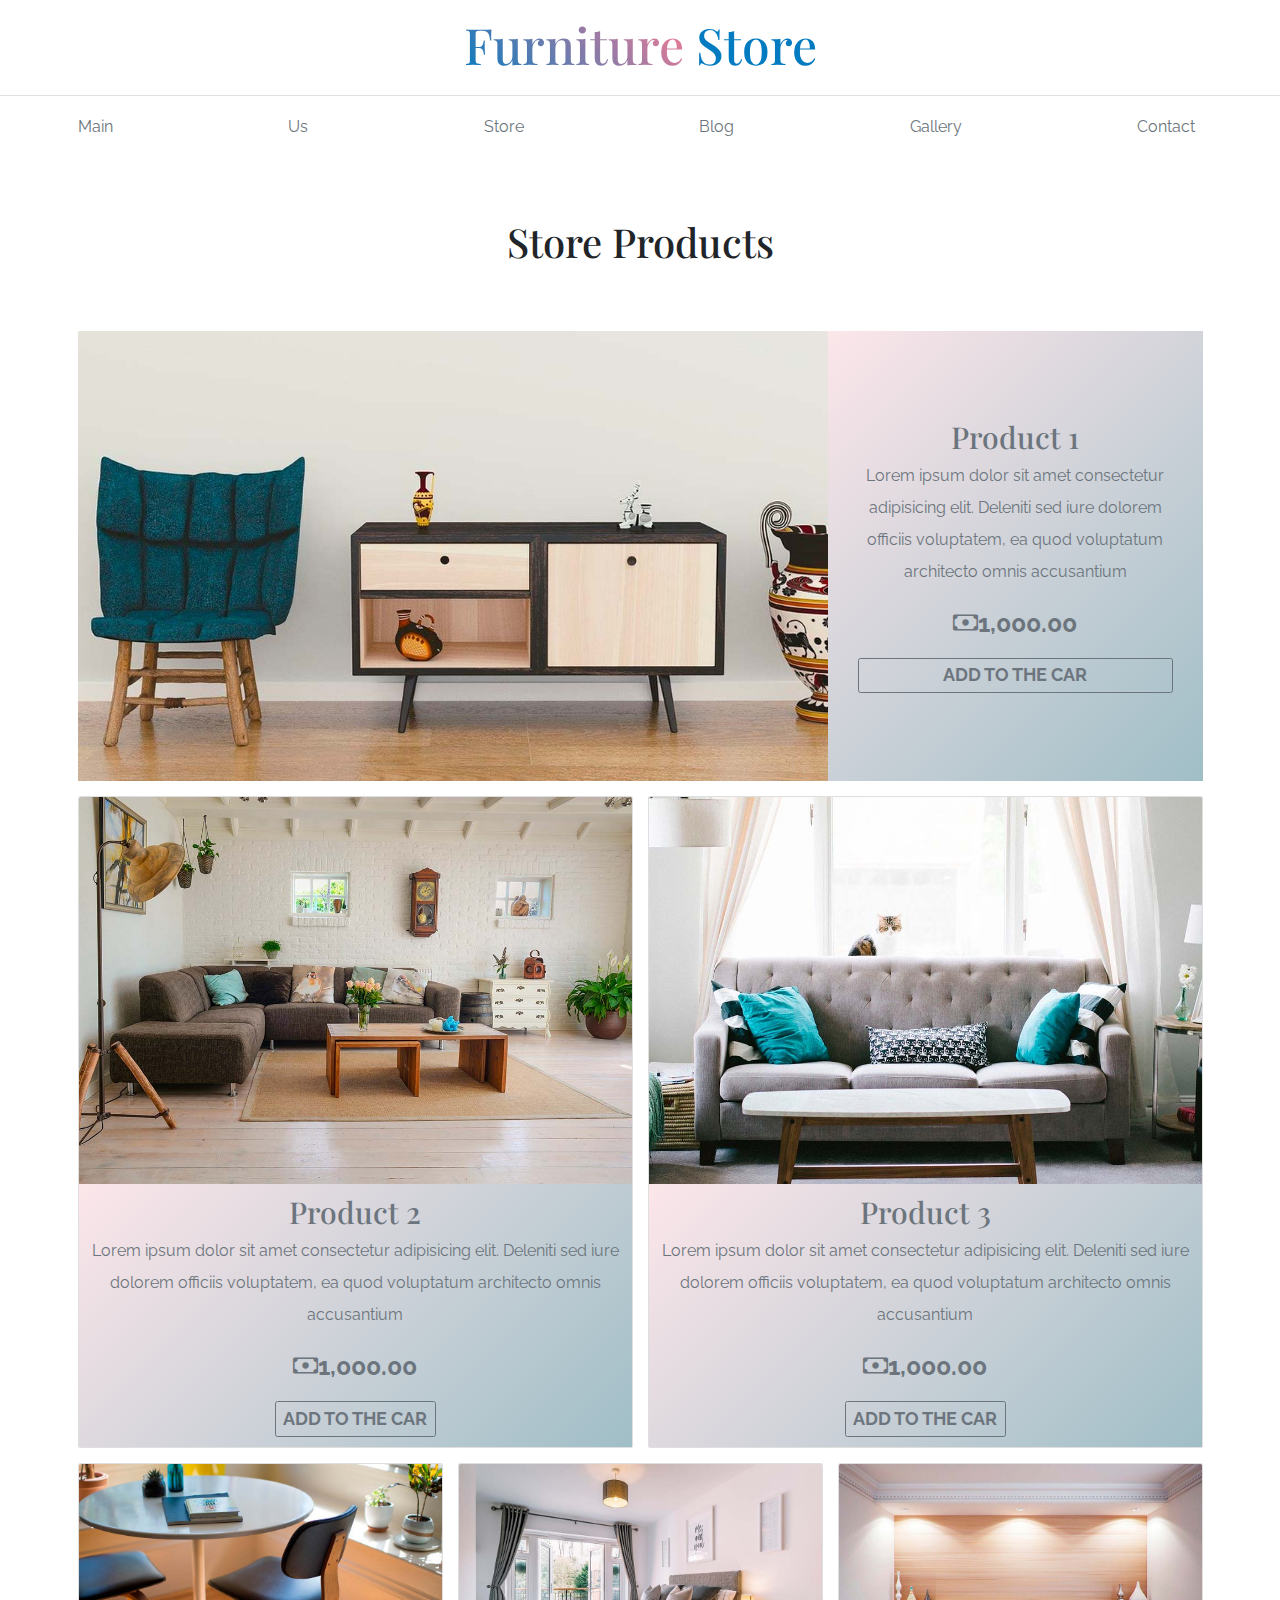
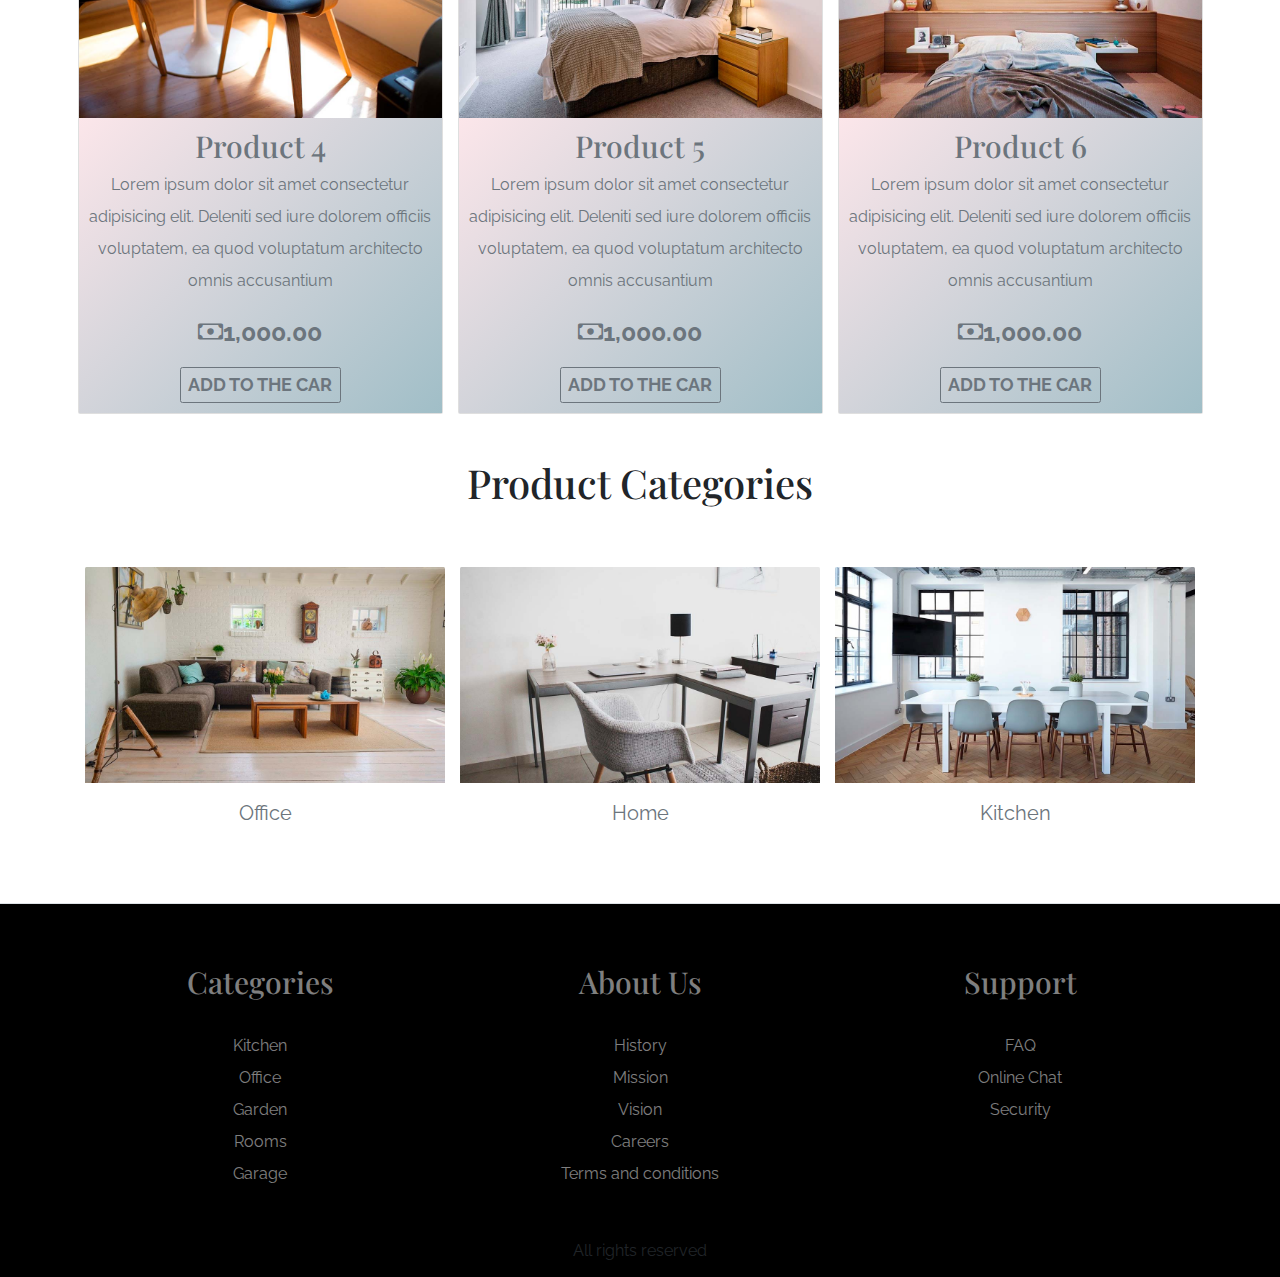
<file: store.html>
<!DOCTYPE html>
<html lang="en">
  <head>
    <meta charset="UTF-8" />
    <meta name="viewport" content="width=device-width, initial-scale=1.0" />
    <title>E-COMMER</title>
    <link rel="preconnect" href="https://fonts.googleapis.com" />
    <link rel="preconnect" href="https://fonts.gstatic.com" crossorigin />
    <link
      href="https://fonts.googleapis.com/css2?family=Inconsolata:wght@500;700&family=Libre+Franklin:wght@300;600;700&family=Playfair+Display:wght@700&family=Raleway:wght@400;700;900&display=swap"
      rel="stylesheet"
    />
    <link rel="stylesheet" href="https://cdn.jsdelivr.net/npm/bootstrap-icons@1.11.2/font/bootstrap-icons.min.css">
    <link rel="stylesheet" href="css/bootstrap.min.css" />
    <!-- 1 assignamnet like this-->
    <link rel="stylesheet" href="css/app.css" />
    <!-- 2 assignamnet like this-->
  </head>
  <body>
    <header class="py-4">
      <h1 class="text-center">
        <span class="gradient-text">Furniture</span> <span class="colores">Store</span>
      </h1>
    </header>

    <div class="border-top">
      <div class="navbar navbar-expand-lg container navbar-light">
        <a class="nombre-sitio navbar-brand d-lg-none fs-2 fw-bold text-uppercase" href="index.html">
          Forniture Store
        </a>
        <button class="navbar-toggler border-0" type="button" data-bs-toggle="collapse" data-bs-target="#navegacion">
          <span class="navbar-toggler-icon"></span>
        </button>
        <div id="navegacion" class="collapse navbar-collapse">
          <nav class="navbar-nav container d-flex flex-md-row justify-content-md-between text-center py-3">  
            <a class="text-decoration-none text-secondary" href="index.html">Main</a>
            <a class="text-decoration-none text-secondary" href="us.html">Us</a>
            <a class="text-decoration-none text-secondary" href="store.html">Store</a>
            <a class="text-decoration-none text-secondary" href="blog.html">Blog</a>
            <a class="text-decoration-none text-secondary" href="gallery.html">Gallery</a>
            <a class="text-decoration-none text-secondary" href="contact.html">Contact</a>
          </nav>
        </div>
      </div>
    </div>

    <main class="container-xl py-5">

      <h2 class="text-center py-5">Store Products</h2>

      <div class="row g-0 pt-5 mb-4">
        <div class="col-md-8 product">
          <img src="img/producto1.jpg" alt="" class="card-img-top">
        </div>
        <div class="card-background col-md-4 text-center text-secondary d-flex flex-column justify-content-center p-5">
          <h3 class="">Product 1</h3>
          <p>Lorem ipsum dolor sit amet consectetur adipisicing elit. Deleniti sed iure dolorem officiis voluptatem, ea quod voluptatum architecto omnis accusantium</p>
          <p class="fs-1 fw-bold"><i class="bi bi-cash"></i>1,000.00</p>
          <a href="#" class="text-uppercase fs-3 fw-bold btn btn-outline-secondary">Add to the car</a>
        </div>
      </div>

      <div class="row">
        <div class="col-md-6 mb-4">
          <div class="card">
            <img src="img/producto2.jpg" alt="" class="card-img-top">
            <div class="card-body card-background text-secondary text-center">
              <h3 class="">Product 2</h3>
                <p>Lorem ipsum dolor sit amet consectetur adipisicing elit. Deleniti sed iure dolorem officiis voluptatem, ea quod voluptatum architecto omnis accusantium</p>
                <p class="fs-1 fw-bold"><i class="bi bi-cash"></i>1,000.00</p>
                <a href="#" class="text-uppercase fs-3 fw-bold btn btn-outline-secondary">Add to the car</a>
            </div>
          </div>
        </div>

        <div class="col-md-6 mb-4">
           <div class="card">
            <img src="img/producto3.jpg" alt="" class="card-img-top">
            <div class="card-body card-background text-secondary text-center ">
              <h3 class="">Product 3</h3>
                <p>Lorem ipsum dolor sit amet consectetur adipisicing elit. Deleniti sed iure dolorem officiis voluptatem, ea quod voluptatum architecto omnis accusantium</p>
                <p class="fs-1 fw-bold"><i class="bi bi-cash"></i>1,000.00</p>
                <a href="#" class="text-uppercase fs-3 fw-bold btn btn-outline-secondary">Add to the car</a>
            </div>
          </div>
        </div>
      </div>

      <div class="row">
        <div class="col-md-4 mb-4">
          <div class="card">
            <img src="img/producto4.jpg" alt="" class="card-img-top">
            <div class="card-body card-background text-secondary text-center ">
              <h3 class="">Product 4</h3>
                <p>Lorem ipsum dolor sit amet consectetur adipisicing elit. Deleniti sed iure dolorem officiis voluptatem, ea quod voluptatum architecto omnis accusantium</p>
                <p class="fs-1 fw-bold"><i class="bi bi-cash"></i>1,000.00</p>
                <a href="#" class="text-uppercase fs-3 fw-bold btn btn-outline-secondary">Add to the car</a>
            </div>
          </div>
        </div>
        <div class="col-md-4 mb-4">
          <div class="card">
            <img src="img/producto5.jpg" alt="" class="card-img-top">
            <div class="card-body card-background text-secondary text-center ">
              <h3 class="">Product 5</h3>
                <p>Lorem ipsum dolor sit amet consectetur adipisicing elit. Deleniti sed iure dolorem officiis voluptatem, ea quod voluptatum architecto omnis accusantium</p>
                <p class="fs-1 fw-bold"><i class="bi bi-cash"></i>1,000.00</p>
                <a href="#" class="text-uppercase fs-3 fw-bold btn btn-outline-secondary">Add to the car</a>
            </div>
          </div>
        </div>
        <div class="col-md-4">
          <div class="card">
            <img src="img/producto6.jpg" alt="" class="card-img-top">
            <div class="card-body card-background text-secondary text-center ">
              <h3 class="">Product 6</h3>
                <p>Lorem ipsum dolor sit amet consectetur adipisicing elit. Deleniti sed iure dolorem officiis voluptatem, ea quod voluptatum architecto omnis accusantium</p>
                <p class="fs-1 fw-bold"><i class="bi bi-cash"></i>1,000.00</p>
                <a href="#" class="text-uppercase fs-3 fw-bold btn btn-outline-secondary">Add to the car</a>
            </div>
          </div>
        </div>
      </div>

      <section class="container-xl">
        <h2 class="text-center py-5">Product Categories</h2>

        <div class="row mt-5">
          <div class="col-md-4 category">
            <div class="overflow-hidden">
              <img src="img/categoria1.jpg" class="card-img-top" alt="">
            </div>
            <a href="#" class="d-block text-decoration-none text-center text-secondary fs-2 py-3">Office</a>
          </div>
          <div class="col-md-4 category">
            <div class="overflow-hidden">
              <img src="img/categoria2.jpg" class="card-img-top" alt="">
            </div>
            <a href="#" class="d-block text-decoration-none text-center text-secondary fs-2 py-3">Home</a>
          </div>
          <div class="col-md-4 category">
            <div class="overflow-hidden">
              <img src="img/categoria3.jpg" class="card-img-top" alt="">
            </div>
            <a href="#" class="d-block text-decoration-none text-center text-secondary fs-2 py-3">Kitchen</a>
          </div>
        </div>
      </section>
    </main>

    <footer class="pt-5 mt-5 border-top bg-black overflow-hidden">
      <div class="container-xl mt-5">
        <div class="row">
          <div class="col-md-4 mb-4 text-center pb-5">
            <h3 class="text-white-50 mb-5">Categories</h3>
              <nav class="d-flex flex-column">
                <a href="#" class="text-white-50 text-decoration-none">Kitchen</a>
                <a href="#" class="text-white-50 text-decoration-none">Office</a>
                <a href="#" class="text-white-50 text-decoration-none">Garden</a>
                <a href="#" class="text-white-50 text-decoration-none">Rooms</a>
                <a href="#" class="text-white-50 text-decoration-none">Garage</a>
              </nav>
          </div>

          <div class="col-md-4 mb-4 text-center pb-5">
            <h3 class="text-white-50 mb-5">About Us</h3>
              <nav class="d-flex flex-column">
                <a href="#" class="text-white-50 text-decoration-none">History</a>
                <a href="#" class="text-white-50 text-decoration-none">Mission</a>
                <a href="#" class="text-white-50 text-decoration-none">Vision</a>
                <a href="#" class="text-white-50 text-decoration-none">Careers</a>
                <a href="#" class="text-white-50 text-decoration-none">Terms and conditions</a>
              </nav>
          </div>

          <div class="col-md-4 mb-4 text-center pb-5">
            <h3 class="text-white-50 mb-5">Support</h3>
              <nav class="d-flex flex-column">
                <a href="#" class="text-white-50 text-decoration-none">FAQ</a>
                <a href="#" class="text-white-50 text-decoration-none">Online Chat</a>
                <a href="#" class="text-white-50 text-decoration-none">Security</a>                
              </nav>
          </div>
        </div>
        <p class="text-center">All rights reserved</p>
      </div>
    </footer>
    <script src="js/bootstrap.bundle.min.js"></script>
  </body>
</html>
</file>
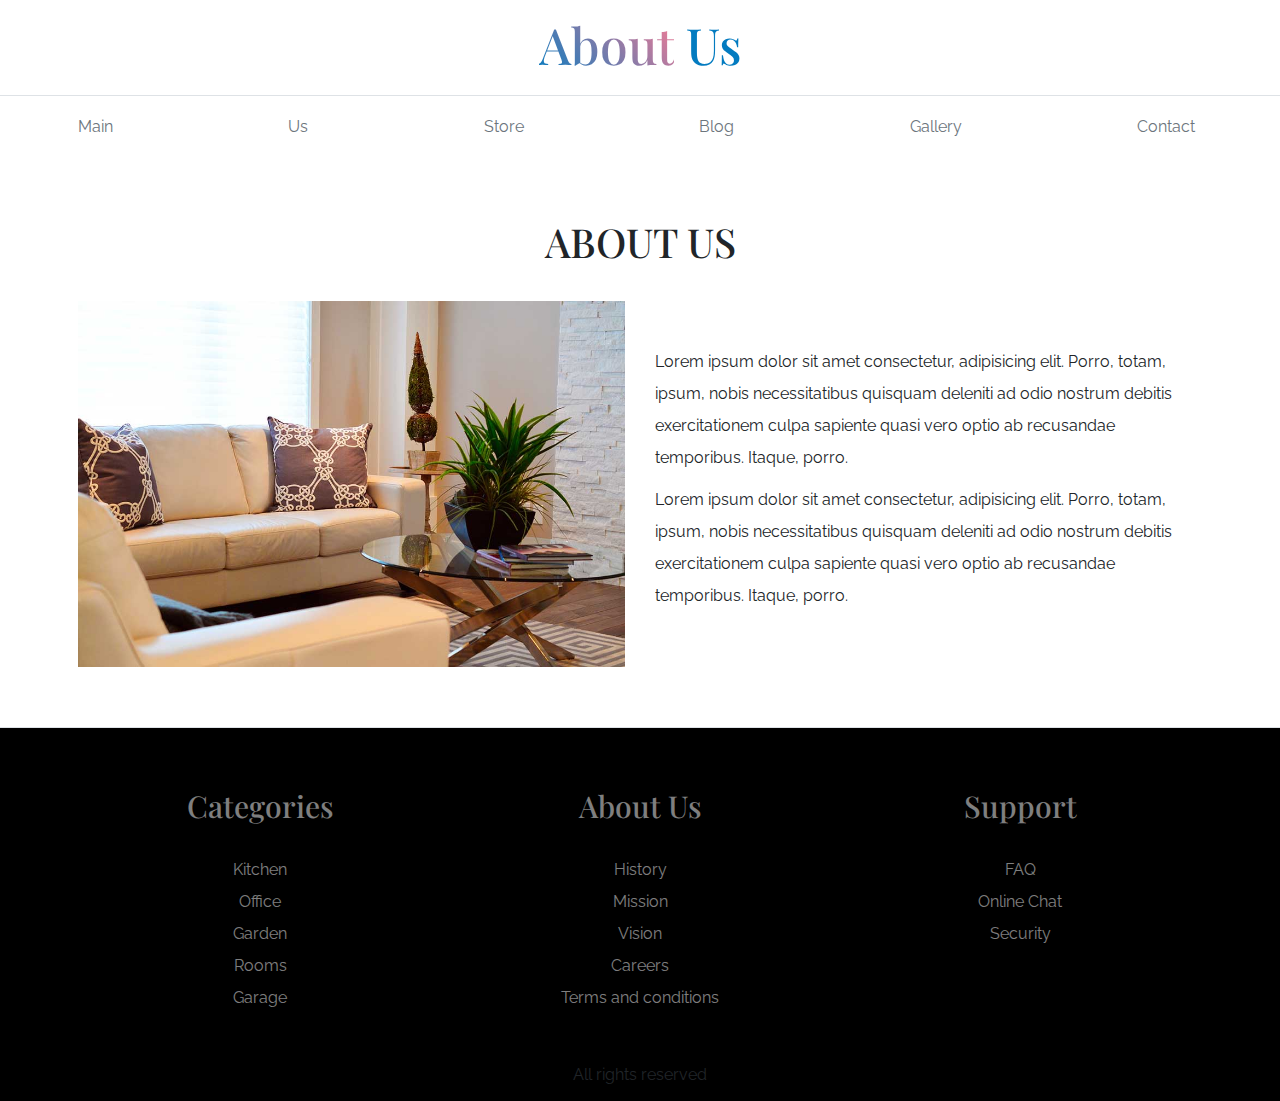
<file: us.html>
<html lang="en">
  <head>
    <meta charset="UTF-8" />
    <meta name="viewport" content="width=device-width, initial-scale=1.0" />
    <title>E-COMMER</title>
    <link rel="preconnect" href="https://fonts.googleapis.com" />
    <link rel="preconnect" href="https://fonts.gstatic.com" crossorigin />
    <link
      href="https://fonts.googleapis.com/css2?family=Inconsolata:wght@500;700&family=Libre+Franklin:wght@300;600;700&family=Playfair+Display:wght@700&family=Raleway:wght@400;700;900&display=swap"
      rel="stylesheet"
    />
    <link rel="stylesheet" href="https://cdn.jsdelivr.net/npm/bootstrap-icons@1.11.2/font/bootstrap-icons.min.css">
    <link rel="stylesheet" href="css/bootstrap.min.css" />
    <!-- 1 assignamnet like this-->
    <link rel="stylesheet" href="css/app.css" />
    <!-- 2 assignamnet like this-->
  </head>
  <body>
    <header class="py-4">
      <h1 class="text-center">
        <span class="gradient-text">About</span> <span class="colores">Us</span>
      </h1>
    </header>

    <div class="border-top">
      <div class="navbar navbar-expand-lg container navbar-light">
        <a class="nombre-sitio navbar-brand d-lg-none fs-2 fw-bold text-uppercase" href="index.html">
          Forniture Store
        </a>
        <button class="navbar-toggler border-0" type="button" data-bs-toggle="collapse" data-bs-target="#navegacion">
          <span class="navbar-toggler-icon"></span>
        </button>
        <div id="navegacion" class="collapse navbar-collapse">
          <nav class="navbar-nav container d-flex flex-md-row justify-content-md-between text-center py-3">  
            <a class="text-decoration-none text-secondary" href="index.html">Main</a>
            <a class="text-decoration-none text-secondary" href="us.html">Us</a>
            <a class="text-decoration-none text-secondary" href="store.html">Store</a>
            <a class="text-decoration-none text-secondary" href="blog.html">Blog</a>
            <a class="text-decoration-none text-secondary" href="gallery.html">Gallery</a>
            <a class="text-decoration-none text-secondary" href="contact.html">Contact</a>
          </nav>
        </div>
      </div>
    </div>

    <main class="container-xl py-5">

      <h2 class="text-center py-5">ABOUT US</h2>

      <div class="row align-items-center g-5">
        <div class="col-md-6">
          <img src="img/nosotros.jpg" class="img-fluid" alt="img about us">
        </div>
        <div class="col-md-6">
          <p>Lorem ipsum dolor sit amet consectetur, adipisicing elit. Porro, totam, ipsum, nobis necessitatibus quisquam deleniti ad odio nostrum debitis exercitationem culpa sapiente quasi vero optio ab recusandae temporibus. Itaque, porro.</p>
          <p>Lorem ipsum dolor sit amet consectetur, adipisicing elit. Porro, totam, ipsum, nobis necessitatibus quisquam deleniti ad odio nostrum debitis exercitationem culpa sapiente quasi vero optio ab recusandae temporibus. Itaque, porro.</p>
        </div>
      </div>
        
    </main>

    <footer class="pt-5 mt-5 border-top bg-black overflow-hidden">
      <div class="container-xl mt-5">
        <div class="row">
          <div class="col-md-4 mb-4 text-center pb-5">
            <h3 class="text-white-50 mb-5">Categories</h3>
              <nav class="d-flex flex-column">
                <a href="#" class="text-white-50 text-decoration-none">Kitchen</a>
                <a href="#" class="text-white-50 text-decoration-none">Office</a>
                <a href="#" class="text-white-50 text-decoration-none">Garden</a>
                <a href="#" class="text-white-50 text-decoration-none">Rooms</a>
                <a href="#" class="text-white-50 text-decoration-none">Garage</a>
              </nav>
          </div>

          <div class="col-md-4 mb-4 text-center pb-5">
            <h3 class="text-white-50 mb-5">About Us</h3>
              <nav class="d-flex flex-column">
                <a href="#" class="text-white-50 text-decoration-none">History</a>
                <a href="#" class="text-white-50 text-decoration-none">Mission</a>
                <a href="#" class="text-white-50 text-decoration-none">Vision</a>
                <a href="#" class="text-white-50 text-decoration-none">Careers</a>
                <a href="#" class="text-white-50 text-decoration-none">Terms and conditions</a>
              </nav>
          </div>

          <div class="col-md-4 mb-4 text-center pb-5">
            <h3 class="text-white-50 mb-5">Support</h3>
              <nav class="d-flex flex-column">
                <a href="#" class="text-white-50 text-decoration-none">FAQ</a>
                <a href="#" class="text-white-50 text-decoration-none">Online Chat</a>
                <a href="#" class="text-white-50 text-decoration-none">Security</a>                
              </nav>
          </div>
        </div>
        <p class="text-center">All rights reserved</p>
      </div>
    </footer>
    <script src="js/bootstrap.bundle.min.js"></script>
  </body>
</html>
</file>
<file: css/app.css>
:root {
  /* llamadas tambien custom properties las varables que se declaran en el root */
  --bs-blue: #037BC0;
} 

html {
  font-size: 62.5%;
  /* este es un truco para que tus rems sean igual a pixeles 1 rem = 1 px */
}

body {
  font-family: 'Raleway', sans-serif;
  font-size: 1.6rem;
  line-height: 2;
}

h1, h2, h3 {
  font-family: 'Playfair Display', serif;
}

h1 {
  font-size: 3.8rem;
}

@media (min-width: 768px) {
  h1 {
    font-size: 5rem;
    /* como que esta mamada de regla no me cuadra porque b5 ya es responsive... LO QUE HACE ES QUE SOLO SE LIMITA A DOS TIPOS DE FONT SIZE CON EL @MEDIA Y NO AGARRA LOS media queries de bootstrap como ves se reduce segun ballas recorriendo la pantalla 
    PERO ESTA FUNCION DE QUE EL FONT SE HAGA RESPONSIVE ES SI NO LO LIMITAS A UNA RULE SET  osea que lo que quiere decir es que b5 trae text responsive por default a menos que lo limites con ponerle size del font  */
  }
}

h2 {
  font-size: 3.2rem;
}

@media (min-width: 768px) {
  h2 {
    font-size: 4rem;
  }
}

h3 {
  font-size: 2.4rem;
}

@media (min-width: 768px) {
  h3 {
    font-size: 3rem;
  }
}

.gradient-text {
   background-image: linear-gradient(45deg, #037BC0,
    rgb(255, 123, 147));
    -webkit-background-clip: text;
    color: transparent;
}
/*REESCRIBIR COLORES*/
.colores,
.nombre-sitio {
  color: var(--bs-blue) !important;
}

.hero {
   height: 25rem;
  background: url(../img/principal.jpg) no-repeat center center;
  background-size: cover;
 /* taken from:
 background-color
background-image
background-repeat
background-attachment
background-position */
  /*
  background-image: url(../img/principal.jpg);
  height: 25rem;
  background-size: cover;
  background-position: center center;
  height le hace que aparezca la img y size cover lo centra perronononamente, con center center crece la img desde el centro*/
}

@media (min-width: 768px){
  .hero {
    height: 55rem; 
  }
}

.card-background,
.form-container {
  background-image: linear-gradient(
    315deg,
    rgb(160, 190, 199),
    rgb(252, 230, 234)
  );
}

.form-container{
  padding: 15%;
  border-radius: 16px;
}

@media (min-width: 768px){
  .product img{
    height: 45rem;
    width: 100%;
    object-fit: cover; /*mantain img with no distortion*/
  }
}


/*<div class="overflow-hidden">
              <img src="img/categoria1.jpg" class="img-fluid" alt="">
            </div>
  the overflow-hidden class allow the img to not pop out of the img rectangle its just an effect***
*/
.category img {
  transition-property: transform;
  transition-duration: 0.3s;
}

.category img:hover{
  transform: scale(1.2);
}

.gallery li{
  margin-bottom: 1rem;
}
.gallery li:last-of-type {
    margin-bottom: 0;
}

.form-control {
  padding: 1rem;
  font-size: 1.6rem;
}
</file>
